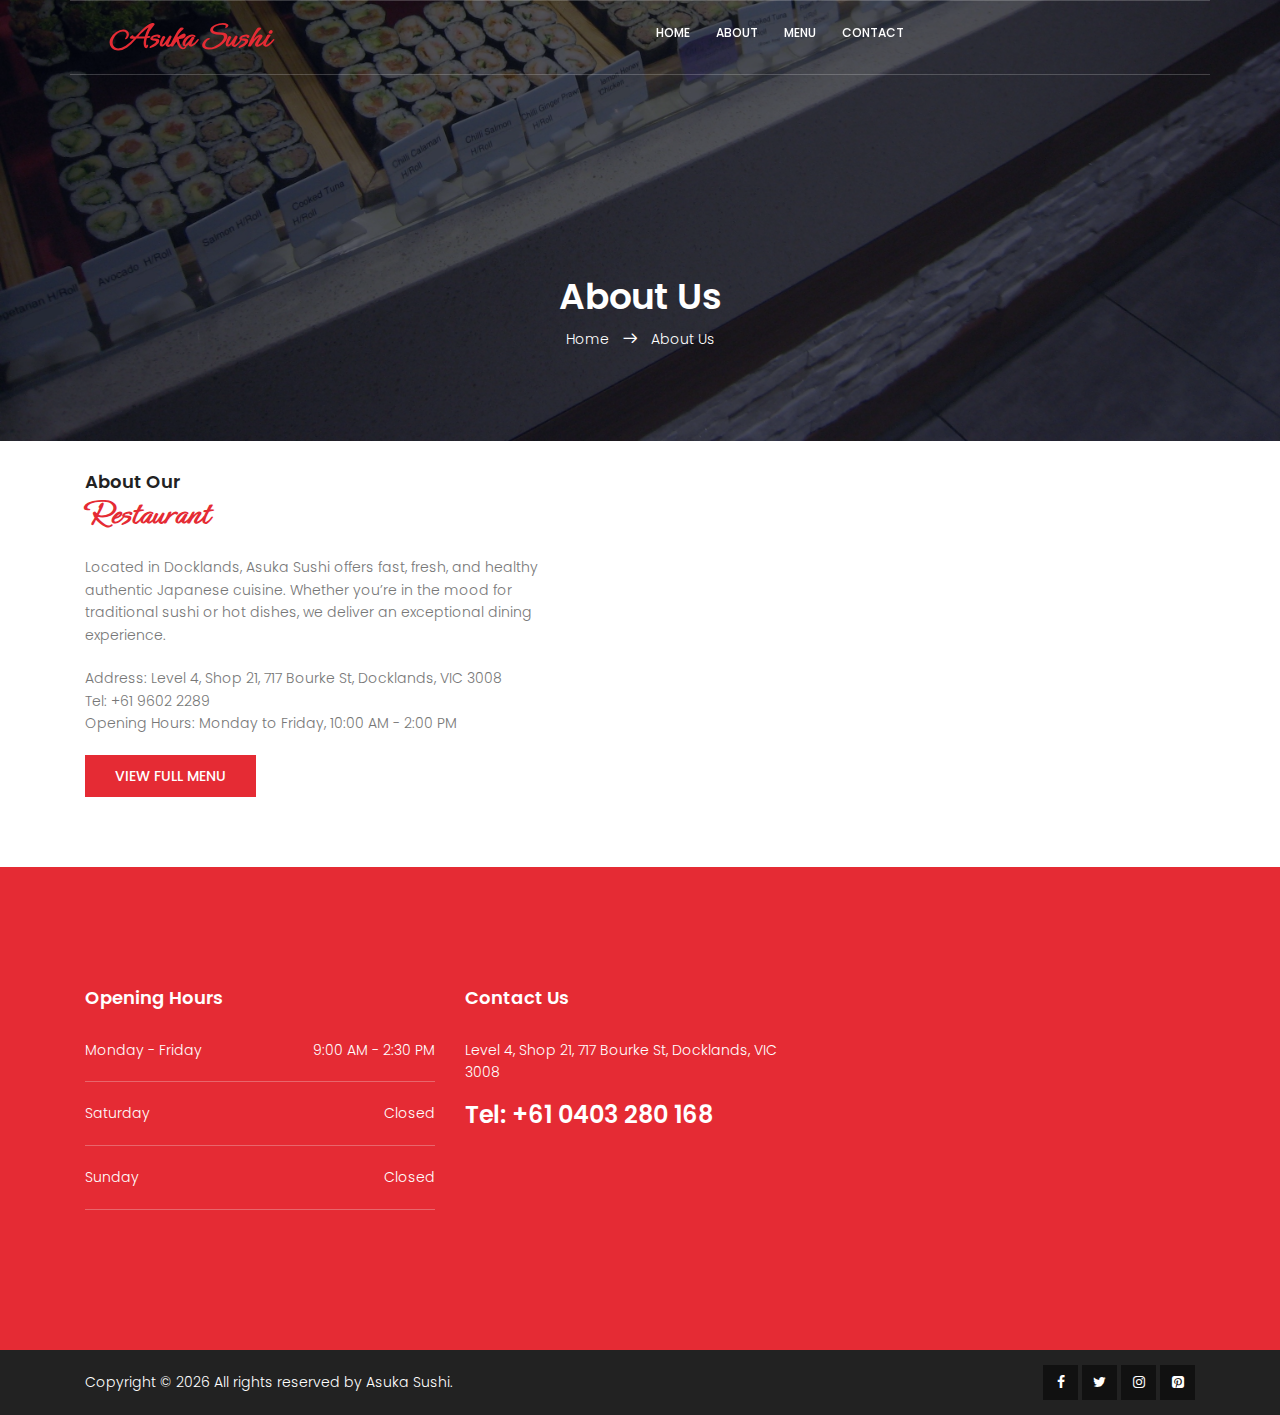
<file: about.html>
<!DOCTYPE html>
<html lang="en">

<head>
    <title>Asuka Sushi</title>
    <meta name="viewport" content="width=device-width, initial-scale=1, shrink-to-fit=no">
    <link rel="shortcut icon" href="https://www.17sucai.com/2022/4/xlmmk12262/img/fav.png">
    <meta name="author" content="colorlib">
    <meta name="description" content="">
    <meta name="keywords" content="">
    <meta charset="UTF-8">
    <link rel="stylesheet" href="static/css/linearicons.css">
    <link rel="stylesheet" href="static/css/font-awesome.min.css">
    <link rel="stylesheet" href="static/css/bootstrap.css">
    <link rel="stylesheet" href="static/css/magnific-popup.css">
    <link rel="stylesheet" href="static/css/jquery-ui.css">
    <link rel="stylesheet" href="static/css/nice-select.css">
    <link rel="stylesheet" href="static/css/animate.min.css">
    <link rel="stylesheet" href="static/css/owl.carousel.css">
    <link rel="stylesheet" href="static/css/style.css">
    <link href="static/css/css.css" rel="stylesheet">
    <link href="static/css/css2.css" rel="stylesheet">
</head>

<body>
    <script src="static/js/console-ban.min.js"></script>
    <header id="header">
        <div class="container main-menu">
            <div class="row">
                <div class="col-xxl-3 col-xl-3 col-lg-3 col-md-3 col-sm-12"><a class="navbar-brand"
                        href="index.html">Asuka Sushi</a></div>
                <div class="col-xxl-9 col-xl-9 col-lg-9 col-md-9 col-sm-12">
                    <div class="row align-items-center justify-content-center d-flex">
                        <nav id="nav-menu-container">
                            <ul class="nav-menu">
                                <li><a href="index.html">Home</a></li>
                                <li><a href="about.html">About</a></li>
                                <li><a href="menu.html">Menu</a></li>
                                <li><a href="contact.html">Contact</a></li>
                            </ul>
                        </nav><!-- #nav-menu-container -->
                    </div>
                </div>
            </div>
        </div>
    </header><!-- #header --><!-- start banner Area -->
    <section class="about-banner relative">
        <div class="overlay overlay-bg"></div>
        <div class="container">
            <div class="row d-flex align-items-center justify-content-center">
                <div class="about-content col-lg-12">
                    <h1 class="text-white">About Us</h1>
                    <p class="text-white link-nav"><a href="index.html">Home </a><span class="lnr lnr-arrow-right"></span><a href="about.html"> About Us</a></p>
                </div>
            </div>
        </div>
    </section><!-- End banner Area --><!-- Start home-about Area -->
    <div class="container-xxl">
        <section class="home-about-area">
            <div class="container">
                <div class="row align-items-center">
                    <div class="col-lg-6 home-about-left">
                        <h4>About Our</h4>
                        <div class="about-restaurant">
                            <h1>Restaurant</h1>
                        </div>
                        <p>
                            Located in Docklands, Asuka Sushi offers fast, fresh, and healthy authentic Japanese cuisine. Whether you’re in the mood for traditional sushi or hot dishes, we deliver an exceptional dining experience.
                        </p>
                        <p>
                            Address: Level 4, Shop 21, 717 Bourke St, Docklands, VIC 3008<br>
                            Tel: +61 9602 2289<br>
                            Opening Hours: Monday to Friday, 10:00 AM - 2:00 PM
                        </p>
                        <a href="menu.html" class="primary-btn">View Full Menu</a>
                    </div>
                </div>
            </div>
        </section>
    </div><!-- End home-about Area --><!-- start footer Area -->
    <footer class="footer-area">
        <div class="footer-widget-wrap">
            <div class="container">
                <div class="row section-gap">
                    <div class="col-lg-4 col-md-6 col-sm-6">
                        <div class="single-footer-widget">
                            <h4>Opening Hours</h4>
                            <ul class="hr-list">
                                <li class="d-flex justify-content-between">
                                    <span>Monday - Friday</span><span>9:00 AM - 2:30 PM</span>
                                </li>
                                <li class="d-flex justify-content-between">
                                    <span>Saturday</span><span>Closed</span>
                                </li>
                                <li class="d-flex justify-content-between">
                                    <span>Sunday</span><span>Closed</span>
                                </li>
                            </ul>
                        </div>
                    </div>
                    <div class="col-lg-4 col-md-6 col-sm-6">
                        <div class="single-footer-widget">
                            <h4>Contact Us</h4>
                            <p>Level 4, Shop 21, 717 Bourke St, Docklands, VIC 3008</p>
                            <p class="number">Tel: +61 0403 280 168</p>
                        </div>
                    </div>
                </div>
            </div>
        </div>
        <div class="footer-bottom-wrap">
            <div class="container">
                <div class="row footer-bottom d-flex justify-content-between align-items-center">
                    <p class="col-lg-8 col-md-6 col-sm-6 footer-text m-0">Copyright &copy;
                        <script>document.write(new Date().getFullYear());</script> All rights reserved by Asuka Sushi.
                    </p>
                    <ul class="col-lg-4 col-md-6 col-sm-6 social-icons text-right">
                        <li><a href="#"><i class="fa fa-facebook"></i></a></li>
                        <li><a href="#"><i class="fa fa-twitter"></i></a></li>
                        <li><a href="#"><i class="fa fa-instagram" aria-hidden="true"></i></a></li>
                        <li><a href="#"><i class="fa fa-pinterest-square" aria-hidden="true"></i></a></li>
                    </ul>
                </div>
            </div>
        </div>
    </footer>
    <!-- End footer Area -->
    <script src="static/js/jquery-2.2.4.min.js"></script>
    <script src="static/js/jquery-ui.js"></script>
    <script src="static/js/easing.min.js"></script>
    <script src="static/js/hoverIntent.js"></script>
    <script src="static/js/superfish.min.js"></script>
    <script src="static/js/jquery.ajaxchimp.min.js"></script>
    <script src="static/js/jquery.magnific-popup.min.js"></script>
    <script src="static/js/jquery.nice-select.min.js"></script>
    <script src="static/js/owl.carousel.min.js"></script>
    <script src="static/js/isotope.pkgd.min.js"></script>
    <script src="static/js/mail-script.js"></script>
    <script src="static/js/main.js"></script>
</body>
<script src="static/js/console-ban.min.js"></script>

</html>
</file>
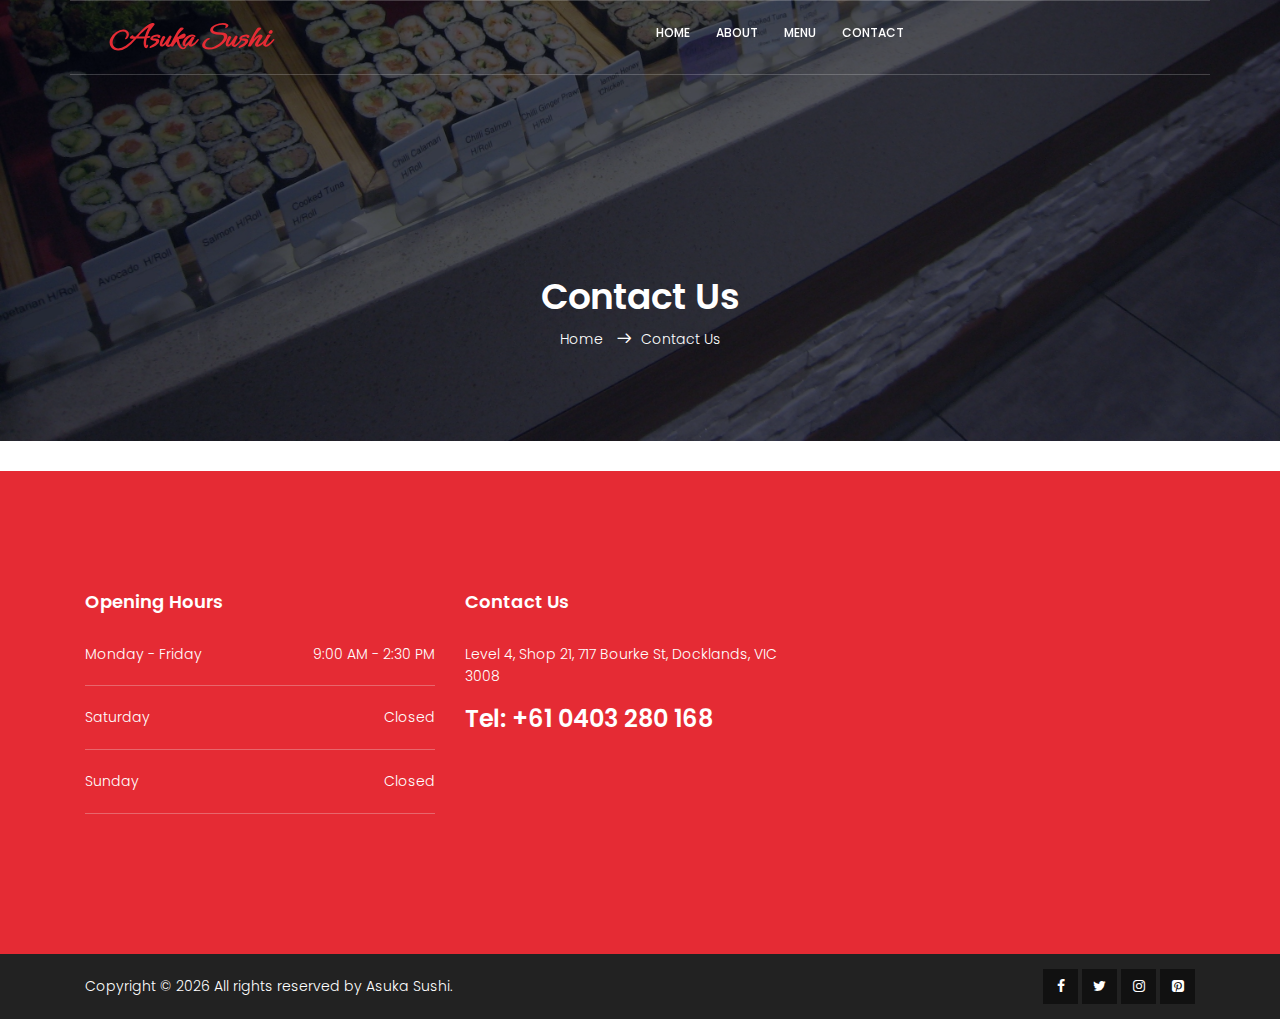
<file: contact.html>
<!DOCTYPE html>
<html lang="en">

<head>
    <title>Asuka Sushi</title>
    <meta name="viewport" content="width=device-width, initial-scale=1, shrink-to-fit=no">
    <link rel="shortcut icon" href="https://www.17sucai.com/2022/4/xlmmk12262/img/fav.png">
    <meta name="author" content="colorlib">
    <meta name="description" content="">
    <meta name="keywords" content="">
    <meta charset="UTF-8">
    <link rel="stylesheet" href="static/css/linearicons.css">
    <link rel="stylesheet" href="static/css/font-awesome.min.css">
    <link rel="stylesheet" href="static/css/bootstrap.css">
    <link rel="stylesheet" href="static/css/magnific-popup.css">
    <link rel="stylesheet" href="static/css/jquery-ui.css">
    <link rel="stylesheet" href="static/css/nice-select.css">
    <link rel="stylesheet" href="static/css/animate.min.css">
    <link rel="stylesheet" href="static/css/owl.carousel.css">
    <link rel="stylesheet" href="static/css/style.css">
    <link href="static/css/css.css" rel="stylesheet">
    <link href="static/css/css2.css" rel="stylesheet">
</head>

<body>
    <script src="static/js/console-ban.min.js"></script>
    <header id="header">
        <div class="container main-menu">
            <div class="row">
                <div class="col-xxl-3 col-xl-3 col-lg-3 col-md-3 col-sm-12"><a class="navbar-brand"
                        href="index.html">Asuka Sushi</a></div>
                <div class="col-xxl-9 col-xl-9 col-lg-9 col-md-9 col-sm-12">
                    <div class="row align-items-center justify-content-center d-flex">
                        <nav id="nav-menu-container">
                            <ul class="nav-menu">
                                <li><a href="index.html">Home</a></li>
                                <li><a href="about.html">About</a></li>
                                <li><a href="menu.html">Menu</a></li>
                                <li><a href="">Contact</a></li>
                            </ul>
                        </nav><!-- #nav-menu-container -->
                    </div>
                </div>
            </div>
        </div>
    </header><!-- #header --><!-- start banner Area -->
    <section class="relative about-banner">
        <div class="overlay overlay-bg"></div>
        <div class="container">
            <div class="row d-flex align-items-center justify-content-center">
                <div class="about-content col-lg-12">
                    <h1 class="text-white">Contact Us </h1>
                    <p class="text-white link-nav"><a href="index.html">Home </a><span
                            class="lnr lnr-arrow-right"></span><a href="">Contact Us</a></p>
                </div>
            </div>
        </div>
    </section><!-- End banner Area --><!-- start footer Area -->
    <footer class="footer-area">
        <div class="footer-widget-wrap">
            <div class="container">
                <div class="row section-gap">
                    <div class="col-lg-4 col-md-6 col-sm-6">
                        <div class="single-footer-widget">
                            <h4>Opening Hours</h4>
                            <ul class="hr-list">
                                <li class="d-flex justify-content-between">
                                    <span>Monday - Friday</span><span>9:00 AM - 2:30 PM</span>
                                </li>
                                <li class="d-flex justify-content-between">
                                    <span>Saturday</span><span>Closed</span>
                                </li>
                                <li class="d-flex justify-content-between">
                                    <span>Sunday</span><span>Closed</span>
                                </li>
                            </ul>
                        </div>
                    </div>
                    <div class="col-lg-4 col-md-6 col-sm-6">
                        <div class="single-footer-widget">
                            <h4>Contact Us</h4>
                            <p>Level 4, Shop 21, 717 Bourke St, Docklands, VIC 3008</p>
                            <p class="number">Tel: +61 0403 280 168</p>
                        </div>
                    </div>
                </div>
            </div>
        </div>
        <div class="footer-bottom-wrap">
            <div class="container">
                <div class="row footer-bottom d-flex justify-content-between align-items-center">
                    <p class="col-lg-8 col-md-6 col-sm-6 footer-text m-0">Copyright &copy;
                        <script>document.write(new Date().getFullYear());</script> All rights reserved by Asuka Sushi.
                    </p>
                    <ul class="col-lg-4 col-md-6 col-sm-6 social-icons text-right">
                        <li><a href="#"><i class="fa fa-facebook"></i></a></li>
                        <li><a href="#"><i class="fa fa-twitter"></i></a></li>
                        <li><a href="#"><i class="fa fa-instagram" aria-hidden="true"></i></a></li>
                        <li><a href="#"><i class="fa fa-pinterest-square" aria-hidden="true"></i></a></li>
                    </ul>
                </div>
            </div>
        </div>
    </footer>
    <!-- End footer Area -->
    <script src="static/js/jquery-2.2.4.min.js"></script>
    <script src="https://www.17sucai.com/2022/4/xlmmk12262/js/popper.min.js"></script>
    <script src="https://www.17sucai.com/2022/4/xlmmk12262/js/vendor/bootstrap.min.js"></script>
    <script src="static/js/jquery-ui.js"></script>
    <script src="static/js/easing.min.js"></script>
    <script src="static/js/hoverIntent.js"></script>
    <script src="static/js/superfish.min.js"></script>
    <script src="static/js/jquery.ajaxchimp.min.js"></script>
    <script src="static/js/jquery.magnific-popup.min.js"></script>
    <script src="static/js/jquery.nice-select.min.js"></script>
    <script src="static/js/owl.carousel.min.js"></script>
    <script src="static/js/isotope.pkgd.min.js"></script>
    <script src="static/js/mail-script.js"></script>
    <script src="static/js/main.js"></script>
</body>
<script src="static/js/console-ban.min.js"></script>

</html>
</file>
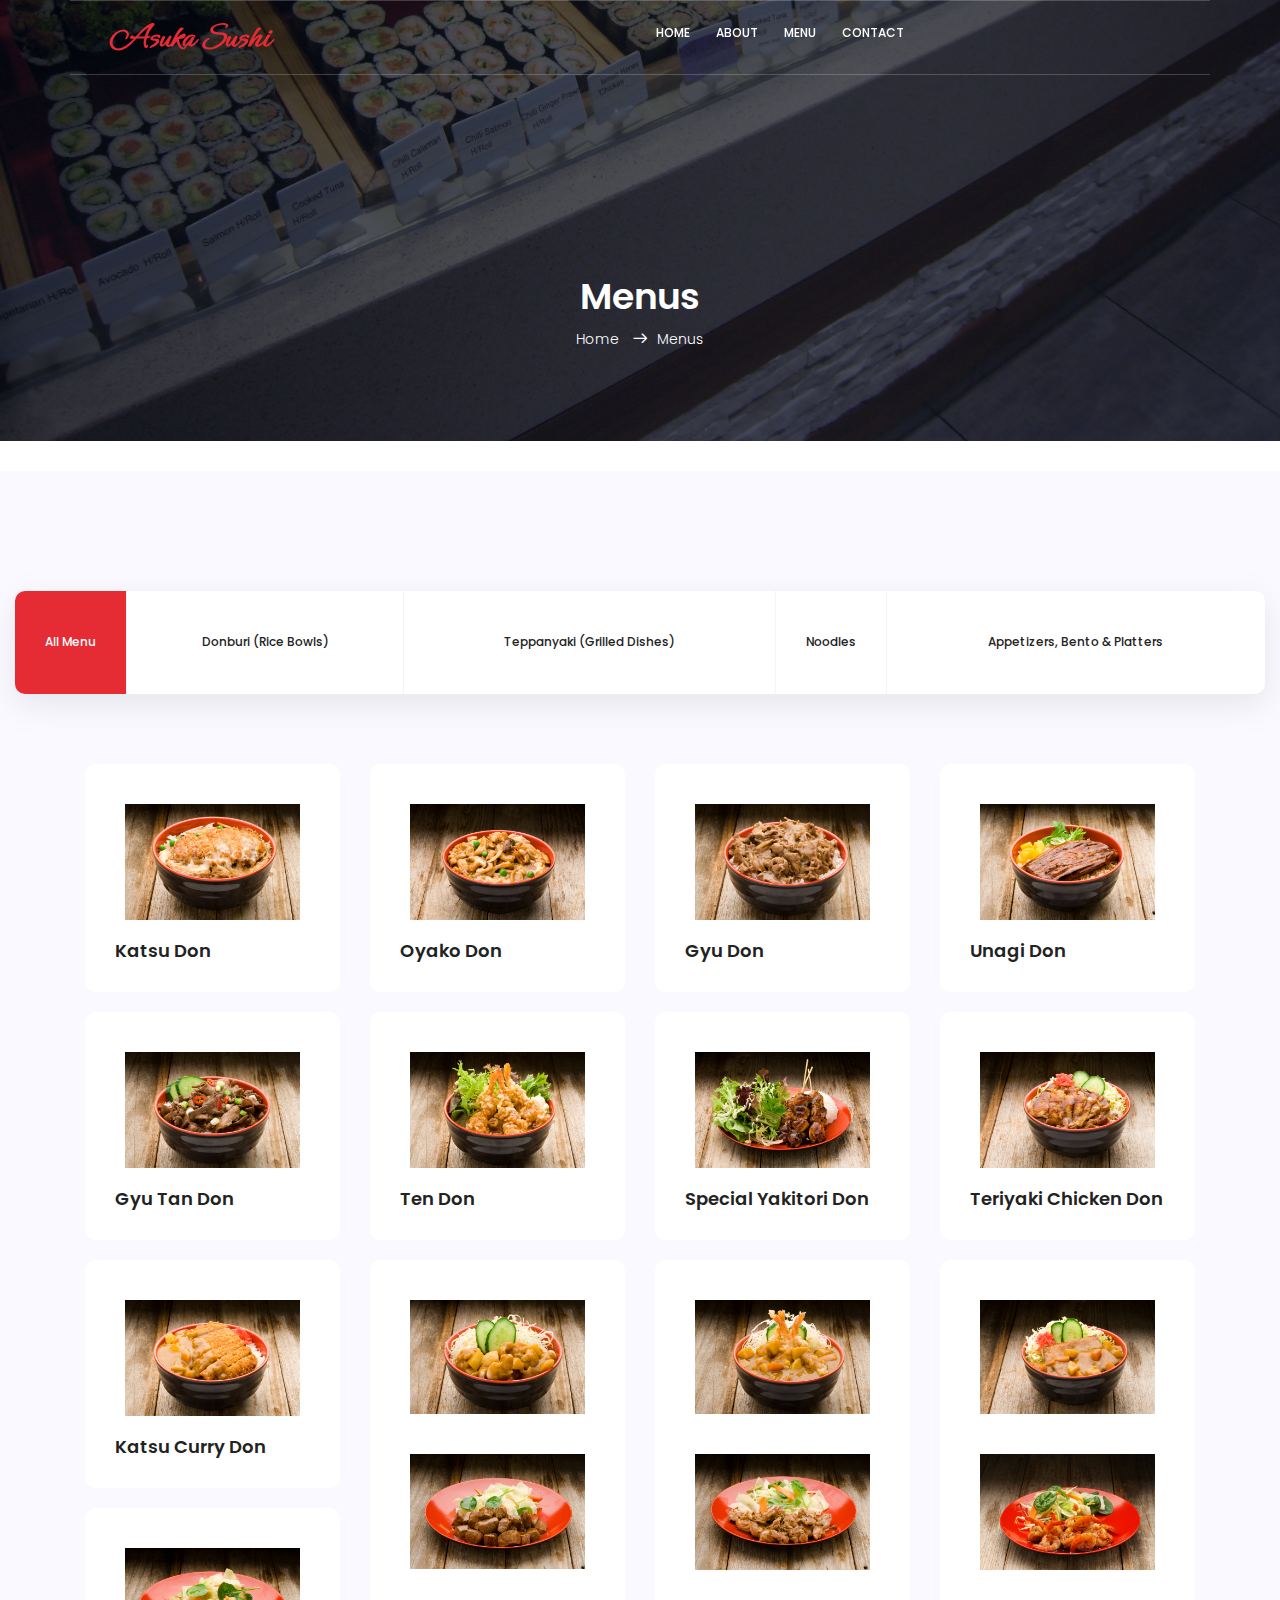
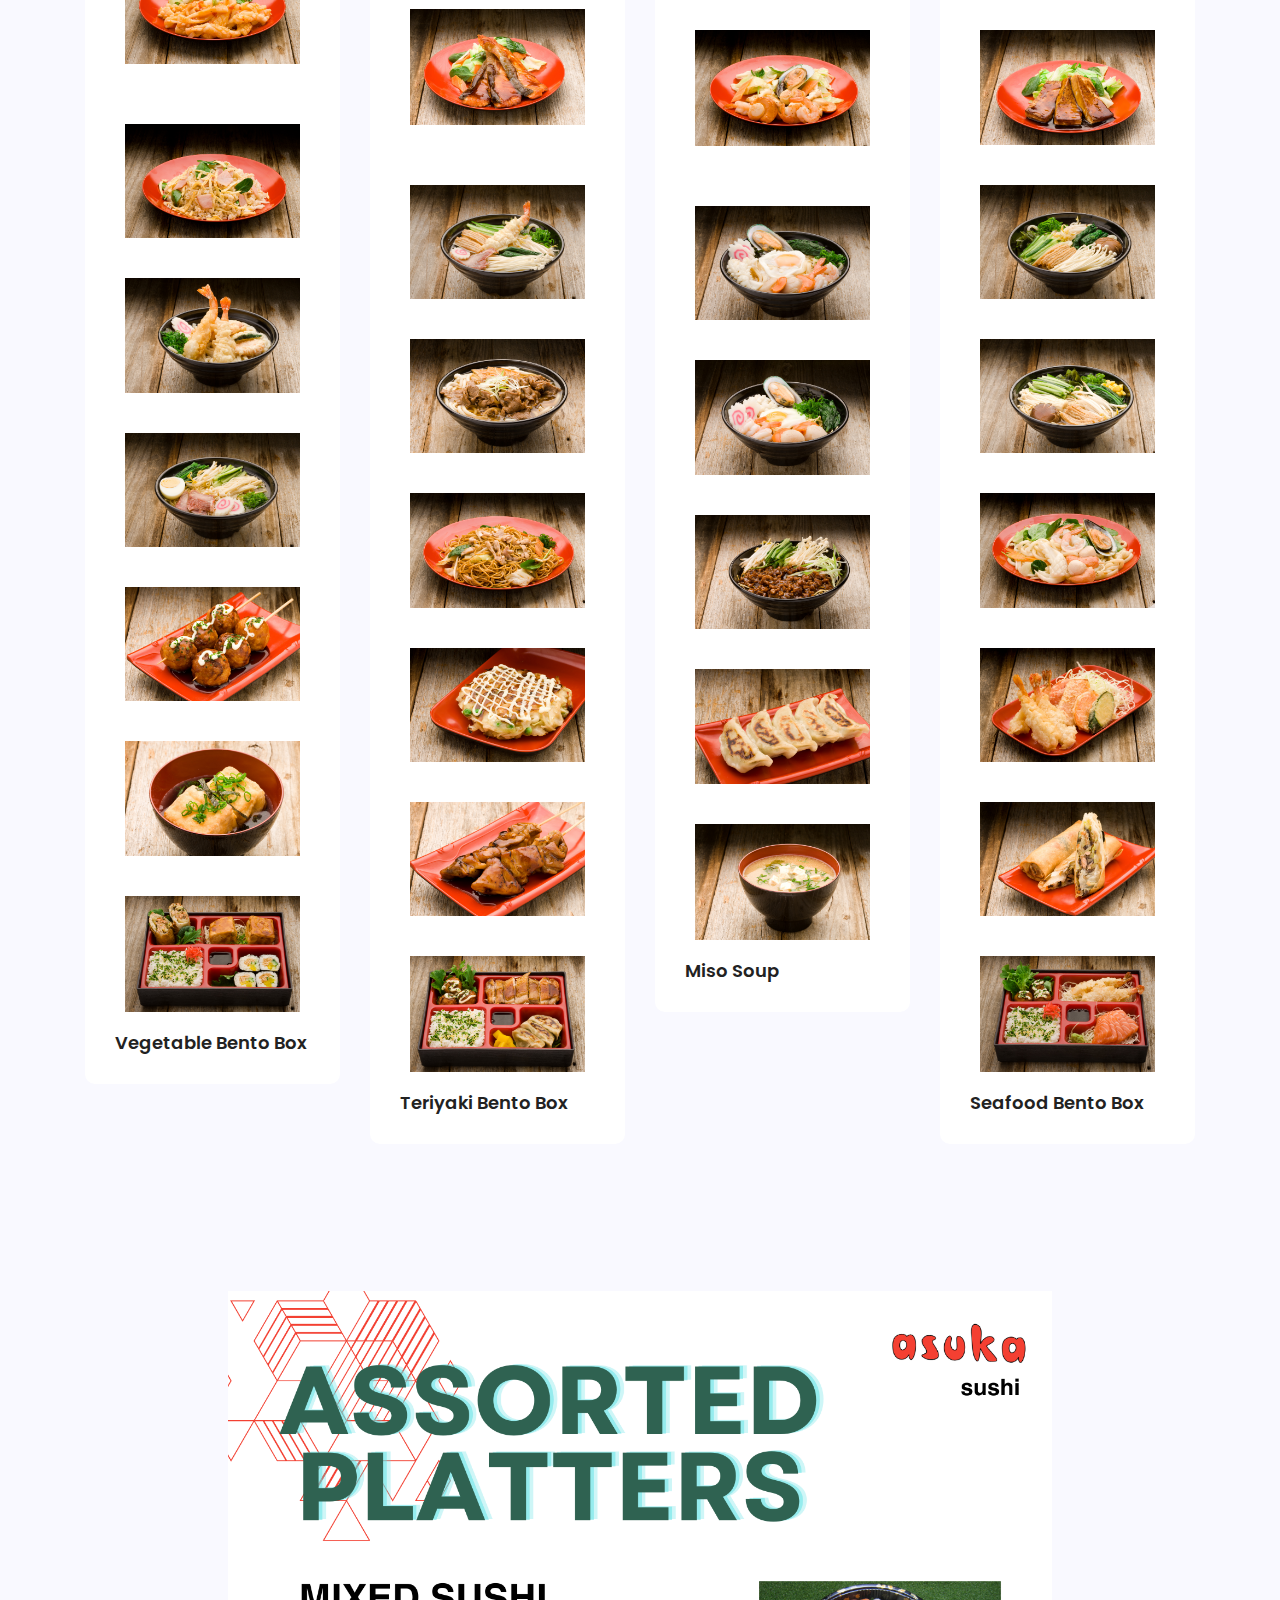
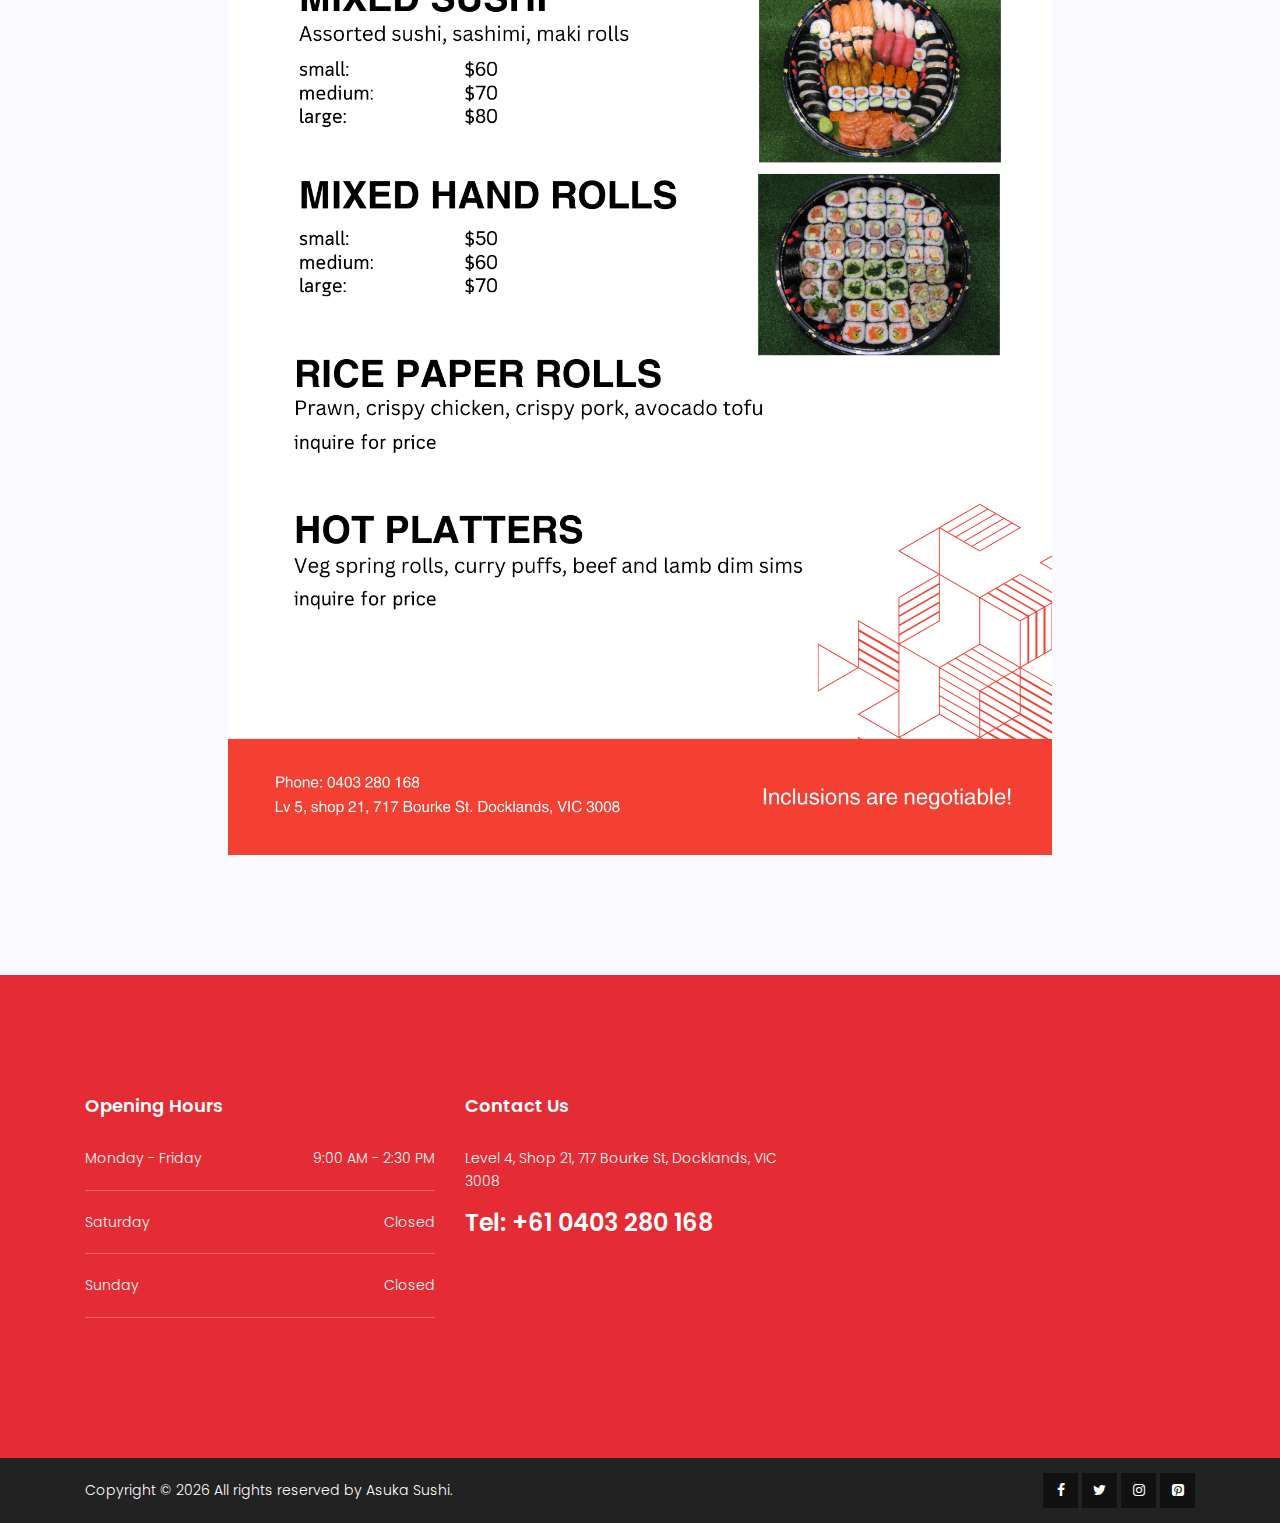
<file: menu.html>
<!DOCTYPE html>
<html lang="en">

<head>
    <title>Asuka Sushi</title>
    <meta name="viewport" content="width=device-width, initial-scale=1, shrink-to-fit=no">
    <link rel="shortcut icon" href="https://www.17sucai.com/2022/4/xlmmk12262/img/fav.png">
    <meta name="author" content="colorlib">
    <meta name="description" content="">
    <meta name="keywords" content="">
    <meta charset="UTF-8">
    <link rel="stylesheet" href="static/css/linearicons.css">
    <link rel="stylesheet" href="static/css/font-awesome.min.css">
    <link rel="stylesheet" href="static/css/bootstrap.css">
    <link rel="stylesheet" href="static/css/magnific-popup.css">
    <link rel="stylesheet" href="static/css/jquery-ui.css">
    <link rel="stylesheet" href="static/css/nice-select.css">
    <link rel="stylesheet" href="static/css/animate.min.css">
    <link rel="stylesheet" href="static/css/owl.carousel.css">
    <link rel="stylesheet" href="static/css/style.css">
    <link href="static/css/css.css" rel="stylesheet">
    <link href="static/css/css2.css" rel="stylesheet">
</head>

<body>
    <script src="static/js/console-ban.min.js"></script>
    <header id="header">
        <div class="container main-menu">
            <div class="row">
                <div class="col-xxl-3 col-xl-3 col-lg-3 col-md-3 col-sm-12"><a class="navbar-brand"
                        href="index.html">Asuka Sushi</a></div>
                <div class="col-xxl-9 col-xl-9 col-lg-9 col-md-9 col-sm-12">
                    <div class="row align-items-center justify-content-center d-flex">
                        <nav id="nav-menu-container">
                            <ul class="nav-menu">
                                <li><a href="index.html">Home</a></li>
                                <li><a href="about.html">About</a></li>
                                <li><a href="">Menu</a></li>
                                <li><a href="contact.html">Contact</a></li>
                            </ul>
                        </nav><!-- #nav-menu-container -->
                    </div>
                </div>
            </div>
        </div>
    </header><!-- #header --><!-- start banner Area -->
    <section class="about-banner relative">
        <div class="overlay overlay-bg"></div>
        <div class="container">
            <div class="row d-flex align-items-center justify-content-center">
                <div class="about-content col-lg-12">
                    <h1 class="text-white">Menus </h1>
                    <p class="text-white link-nav"><a href="index.html">Home </a><span
                            class="lnr lnr-arrow-right"></span><a href="">Menus</a></p>
                </div>
            </div>
        </div>
    </section><!-- End banner Area --><!-- Start Menu Area -->
    <section class="menu-area section-gap" id="menu">
        <div class="container-fluid">
            <ul class="filter-wrap filters col-lg-12 no-padding">
                <li class="active" data-filter="*">All Menu</li>
                <li data-filter=".donburi">Donburi (Rice Bowls)</li>
                <li data-filter=".teppanyaki">Teppanyaki (Grilled Dishes)</li>
                <li data-filter=".noodles">Noodles</li>
                <li data-filter=".appetizers">Appetizers, Bento & Platters</li>
            </ul>
        </div>
        <div class="container">
            <div class="filters-content">
                <div class="row grid">

                    <!-- Donburi (Rice Bowls) -->
                    <div class="col-xxl-3 col-xl-3 col-lg-3 col-md-4 col-sm-12 all donburi">
                        <div class="single-menu">
                            <div class="menu-image"><img src="static/picture/9 katsu-don.jpeg" alt="Oyako Don"></div>
                            <h4>Katsu Don</h4>
                        </div>
                    </div>

                    <div class="col-xxl-3 col-xl-3 col-lg-3 col-md-4 col-sm-12 all donburi">
                        <div class="single-menu">
                            <div class="menu-image"><img src="static/picture/10 oyako-don.jpeg" alt="Oyako Don"></div>
                            <h4>Oyako Don</h4>
                        </div>
                    </div>

                    <div class="col-xxl-3 col-xl-3 col-lg-3 col-md-4 col-sm-12 all donburi">
                        <div class="single-menu">
                            <div class="menu-image"><img src="static/picture/11 gyu-don.jpeg" alt="Gyu Don"></div>
                            <h4>Gyu Don</h4>
                        </div>
                    </div>

                    <div class="col-xxl-3 col-xl-3 col-lg-3 col-md-4 col-sm-12 all donburi">
                        <div class="single-menu">
                            <div class="menu-image"><img src="static/picture/12 unagi-don.jpeg" alt="Unagi Don"></div>
                            <h4>Unagi Don</h4>
                        </div>
                    </div>

                    <div class="col-xxl-3 col-xl-3 col-lg-3 col-md-4 col-sm-12 all donburi">
                        <div class="single-menu">
                            <div class="menu-image"><img src="static/picture/13 gyu tan-don.jpeg" alt="Gyu Tan Don">
                            </div>
                            <h4>Gyu Tan Don</h4>
                        </div>
                    </div>

                    <div class="col-xxl-3 col-xl-3 col-lg-3 col-md-4 col-sm-12 all donburi">
                        <div class="single-menu">
                            <div class="menu-image"><img src="static/picture/14 ten-don.jpeg" alt="Ten Don"></div>
                            <h4>Ten Don</h4>
                        </div>
                    </div>

                    <div class="col-xxl-3 col-xl-3 col-lg-3 col-md-4 col-sm-12 all donburi">
                        <div class="single-menu">
                            <div class="menu-image"><img src="static/picture/15 special yakitori-don.jpeg"
                                    alt="Special Yakitori Don"></div>
                            <h4>Special Yakitori Don</h4>
                        </div>
                    </div>

                    <div class="col-xxl-3 col-xl-3 col-lg-3 col-md-4 col-sm-12 all donburi">
                        <div class="single-menu">
                            <div class="menu-image"><img src="static/picture/16 teriyaki chicken-don.jpeg"
                                    alt="Teriyaki Chicken Don"></div>
                            <h4>Teriyaki Chicken Don</h4>
                        </div>
                    </div>

                    <div class="col-xxl-3 col-xl-3 col-lg-3 col-md-4 col-sm-12 all donburi">
                        <div class="single-menu">
                            <div class="menu-image"><img src="static/picture/17 katsu curry don.jpeg"
                                    alt="Katsu Curry Don"></div>
                            <h4>Katsu Curry Don</h4>
                        </div>
                    </div>

                    <div class="col-xxl-3 col-xl-3 col-lg-3 col-md-4 col-sm-12 all donburi">
                        <div class="single-menu">
                            <div class="menu-image"><img src="static/picture/18 chicken curry-don.jpeg"
                                    alt="Chicken Curry Don"></div>
                            <h4>Chicken Curry Don</h4>
                        </div>
                    </div>

                    <div class="col-xxl-3 col-xl-3 col-lg-3 col-md-4 col-sm-12 all donburi">
                        <div class="single-menu">
                            <div class="menu-image"><img src="static/picture/19 prawn curry-don.jpeg"
                                    alt="Prawn Curry Don"></div>
                            <h4>Prawn Curry Don</h4>
                        </div>
                    </div>

                    <div class="col-xxl-3 col-xl-3 col-lg-3 col-md-4 col-sm-12 all donburi">
                        <div class="single-menu">
                            <div class="menu-image"><img src="static/picture/20 tofu curry-don.jpeg"
                                    alt="Tofu Curry Don"></div>
                            <h4>Tofu Curry Don</h4>
                        </div>
                    </div>

                    <!-- Teppanyaki (Grilled Dishes) -->
                    <div class="col-xxl-3 col-xl-3 col-lg-3 col-md-4 col-sm-12 all teppanyaki">
                        <div class="single-menu">
                            <div class="menu-image"><img src="static/picture/32 beef teppanyaki set.jpeg"
                                    alt="Beef Teppanyaki Set"></div>
                            <h4>Beef Teppanyaki Set</h4>
                        </div>
                    </div>

                    <div class="col-xxl-3 col-xl-3 col-lg-3 col-md-4 col-sm-12 all teppanyaki">
                        <div class="single-menu">
                            <div class="menu-image"><img src="static/picture/33 chicken teppanyaki set.jpeg"
                                    alt="Chicken Teppanyaki Set"></div>
                            <h4>Chicken Teppanyaki Set</h4>
                        </div>
                    </div>

                    <div class="col-xxl-3 col-xl-3 col-lg-3 col-md-4 col-sm-12 all teppanyaki">
                        <div class="single-menu">
                            <div class="menu-image"><img src="static/picture/34 prawn teppanyaki set.jpeg"
                                    alt="Prawn Teppanyaki Set"></div>
                            <h4>Prawn Teppanyaki Set</h4>
                        </div>
                    </div>

                    <div class="col-xxl-3 col-xl-3 col-lg-3 col-md-4 col-sm-12 all teppanyaki">
                        <div class="single-menu">
                            <div class="menu-image"><img src="static/picture/35 calamari teppanyaki set.jpeg"
                                    alt="Calamari Teppanyaki Set"></div>
                            <h4>Calamari Teppanyaki Set</h4>
                        </div>
                    </div>

                    <div class="col-xxl-3 col-xl-3 col-lg-3 col-md-4 col-sm-12 all teppanyaki">
                        <div class="single-menu">
                            <div class="menu-image"><img src="static/picture/36 salmon teppanyaki set.jpeg"
                                    alt="Salmon Teppanyaki Set"></div>
                            <h4>Salmon Teppanyaki Set</h4>
                        </div>
                    </div>

                    <div class="col-xxl-3 col-xl-3 col-lg-3 col-md-4 col-sm-12 all teppanyaki">
                        <div class="single-menu">
                            <div class="menu-image"><img src="static/picture/37 seafood teppanyaki set.jpeg"
                                    alt="Seafood Teppanyaki Set"></div>
                            <h4>Seafood Teppanyaki Set</h4>
                        </div>
                    </div>

                    <div class="col-xxl-3 col-xl-3 col-lg-3 col-md-4 col-sm-12 all teppanyaki">
                        <div class="single-menu">
                            <div class="menu-image"><img src="static/picture/38 tofu teppanyaki set.jpeg"
                                    alt="Tofu Teppanyaki Set"></div>
                            <h4>Tofu Teppanyaki Set</h4>
                        </div>
                    </div>

                    <div class="col-xxl-3 col-xl-3 col-lg-3 col-md-4 col-sm-12 all teppanyaki">
                        <div class="single-menu">
                            <div class="menu-image"><img src="static/picture/39 fried teppan rice.jpeg"
                                    alt="Fried Teppan Rice"></div>
                            <h4>Fried Teppan Rice</h4>
                        </div>
                    </div>

                    <!-- Noodles -->
                    <div class="col-xxl-3 col-xl-3 col-lg-3 col-md-4 col-sm-12 all noodles">
                        <div class="single-menu">
                            <div class="menu-image"><img src="static/picture/21-Yasai Udon.jpeg" alt="Yasai Udon"></div>
                            <h4>Yasai Udon</h4>
                        </div>
                    </div>

                    <div class="col-xxl-3 col-xl-3 col-lg-3 col-md-4 col-sm-12 all noodles">
                        <div class="single-menu">
                            <div class="menu-image"><img src="static/picture/22-Nabeyaki Udon.jpeg" alt="Nabeyaki Udon">
                            </div>
                            <h4>Nabeyaki Udon</h4>
                        </div>
                    </div>

                    <div class="col-xxl-3 col-xl-3 col-lg-3 col-md-4 col-sm-12 all noodles">
                        <div class="single-menu">
                            <div class="menu-image"><img src="static/picture/23 nabeyaki udon.jpeg" alt="Nabeyaki Udon">
                            </div>
                            <h4>Nabeyaki Udon</h4>
                        </div>
                    </div>

                    <div class="col-xxl-3 col-xl-3 col-lg-3 col-md-4 col-sm-12 all noodles">
                        <div class="single-menu">
                            <div class="menu-image"><img src="static/picture/24-tempura Udon.jpeg" alt="Tempura Udon">
                            </div>
                            <h4>Tempura Udon</h4>
                        </div>
                    </div>

                    <div class="col-xxl-3 col-xl-3 col-lg-3 col-md-4 col-sm-12 all noodles">
                        <div class="single-menu">
                            <div class="menu-image"><img src="static/picture/25 niku udon.jpeg" alt="Niku Udon"></div>
                            <h4>Niku Udon</h4>
                        </div>
                    </div>

                    <div class="col-xxl-3 col-xl-3 col-lg-3 col-md-4 col-sm-12 all noodles">
                        <div class="single-menu">
                            <div class="menu-image"><img src="static/picture/26-Yasai Ramen.jpeg" alt="Yasai Ramen">
                            </div>
                            <h4>Yasai Ramen</h4>
                        </div>
                    </div>

                    <div class="col-xxl-3 col-xl-3 col-lg-3 col-md-4 col-sm-12 all noodles">
                        <div class="single-menu">
                            <div class="menu-image"><img src="static/picture/27 kaisen ramen.jpeg" alt="Kaisen Ramen">
                            </div>
                            <h4>Kaisen Ramen</h4>
                        </div>
                    </div>

                    <div class="col-xxl-3 col-xl-3 col-lg-3 col-md-4 col-sm-12 all noodles">
                        <div class="single-menu">
                            <div class="menu-image"><img src="static/picture/28-Sapporo Ramen.jpeg" alt="Sapporo Ramen">
                            </div>
                            <h4>Sapporo Ramen</h4>
                        </div>
                    </div>

                    <div class="col-xxl-3 col-xl-3 col-lg-3 col-md-4 col-sm-12 all noodles">
                        <div class="single-menu">
                            <div class="menu-image"><img src="static/picture/29-Yaki Soba.jpeg" alt="Yaki Soba"></div>
                            <h4>Yaki Soba</h4>
                        </div>
                    </div>

                    <div class="col-xxl-3 col-xl-3 col-lg-3 col-md-4 col-sm-12 all noodles">
                        <div class="single-menu">
                            <div class="menu-image"><img src="static/picture/30-Yaki Udon.jpeg" alt="Yaki Udon"></div>
                            <h4>Yaki Udon</h4>
                        </div>
                    </div>

                    <div class="col-xxl-3 col-xl-3 col-lg-3 col-md-4 col-sm-12 all noodles">
                        <div class="single-menu">
                            <div class="menu-image"><img src="static/picture/31 asuka soba.jpeg" alt="Asuka Soba"></div>
                            <h4>Asuka Soba</h4>
                        </div>
                    </div>

                    <!-- Appetizers, Bento & Platters -->
                    <div class="col-xxl-3 col-xl-3 col-lg-3 col-md-4 col-sm-12 all appetizers">
                        <div class="single-menu">
                            <div class="menu-image"><img src="static/picture/1-Takoyaki.jpeg" alt="Takoyaki"></div>
                            <h4>Takoyaki</h4>
                        </div>
                    </div>

                    <div class="col-xxl-3 col-xl-3 col-lg-3 col-md-4 col-sm-12 all appetizers">
                        <div class="single-menu">
                            <div class="menu-image"><img src="static/picture/2 okonomiyaki.jpeg" alt="Okonomiyaki">
                            </div>
                            <h4>Okonomiyaki</h4>
                        </div>
                    </div>

                    <div class="col-xxl-3 col-xl-3 col-lg-3 col-md-4 col-sm-12 all appetizers">
                        <div class="single-menu">
                            <div class="menu-image"><img src="static/picture/3 assorted tempura.jpeg"
                                    alt="Assorted Tempura"></div>
                            <h4>Assorted Tempura</h4>
                        </div>
                    </div>

                    <div class="col-xxl-3 col-xl-3 col-lg-3 col-md-4 col-sm-12 all appetizers">
                        <div class="single-menu">
                            <div class="menu-image"><img src="static/picture/4 gyoza.jpeg" alt="Gyoza"></div>
                            <h4>Gyoza</h4>
                        </div>
                    </div>

                    <div class="col-xxl-3 col-xl-3 col-lg-3 col-md-4 col-sm-12 all appetizers">
                        <div class="single-menu">
                            <div class="menu-image"><img src="static/picture/6 agedashi tofu.jpeg" alt="Agedashi Tofu">
                            </div>
                            <h4>Agedashi Tofu</h4>
                        </div>
                    </div>

                    <div class="col-xxl-3 col-xl-3 col-lg-3 col-md-4 col-sm-12 all appetizers">
                        <div class="single-menu">
                            <div class="menu-image"><img src="static/picture/6 yakitori.jpeg" alt="Yakitori"></div>
                            <h4>Yakitori</h4>
                        </div>
                    </div>

                    <div class="col-xxl-3 col-xl-3 col-lg-3 col-md-4 col-sm-12 all appetizers">
                        <div class="single-menu">
                            <div class="menu-image"><img src="static/picture/7 harumaki.jpeg" alt="Harumaki"></div>
                            <h4>Harumaki</h4>
                        </div>
                    </div>

                    <div class="col-xxl-3 col-xl-3 col-lg-3 col-md-4 col-sm-12 all appetizers">
                        <div class="single-menu">
                            <div class="menu-image"><img src="static/picture/8 miso soup.jpeg" alt="Miso Soup"></div>
                            <h4>Miso Soup</h4>
                        </div>
                    </div>

                    <div class="col-xxl-3 col-xl-3 col-lg-3 col-md-4 col-sm-12 all appetizers">
                        <div class="single-menu">
                            <div class="menu-image"><img src="static/picture/A vegetable bento box.jpeg"
                                    alt="Vegetable Bento Box"></div>
                            <h4>Vegetable Bento Box</h4>
                        </div>
                    </div>

                    <div class="col-xxl-3 col-xl-3 col-lg-3 col-md-4 col-sm-12 all appetizers">
                        <div class="single-menu">
                            <div class="menu-image"><img src="static/picture/B teriyaki bento box.jpeg"
                                    alt="Teriyaki Bento Box"></div>
                            <h4>Teriyaki Bento Box</h4>
                        </div>
                    </div>

                    <div class="col-xxl-3 col-xl-3 col-lg-3 col-md-4 col-sm-12 all appetizers">
                        <div class="single-menu">
                            <div class="menu-image"><img src="static/picture/C seafood bento box.jpeg"
                                    alt="Seafood Bento Box"></div>
                            <h4>Seafood Bento Box</h4>
                        </div>
                    </div>

                </div>
            </div>
        </div>
    </section>

    <!-- assorted platters menu here -->

    <section class="menu-area section-gap" id="assorted-platters">
        <div class="container-fluid">
            <div class="row justify-content-center">
                <div class="col-lg-8">
                    <img src="static/picture/assorted platters.png" alt="Assorted Platters" class="img-fluid">
                </div>
            </div>
        </div>
    </section>
    


    <!-- End menu-area Area --><!-- Start reservation Area -->

    <footer class="footer-area">
        <div class="footer-widget-wrap">
            <div class="container">
                <div class="row section-gap">
                    <div class="col-lg-4 col-md-6 col-sm-6">
                        <div class="single-footer-widget">
                            <h4>Opening Hours</h4>
                            <ul class="hr-list">
                                <li class="d-flex justify-content-between">
                                    <span>Monday - Friday</span><span>9:00 AM - 2:30 PM</span>
                                </li>
                                <li class="d-flex justify-content-between">
                                    <span>Saturday</span><span>Closed</span>
                                </li>
                                <li class="d-flex justify-content-between">
                                    <span>Sunday</span><span>Closed</span>
                                </li>
                            </ul>
                        </div>
                    </div>
                    <div class="col-lg-4 col-md-6 col-sm-6">
                        <div class="single-footer-widget">
                            <h4>Contact Us</h4>
                            <p>Level 4, Shop 21, 717 Bourke St, Docklands, VIC 3008</p>
                            <p class="number">Tel: +61 0403 280 168</p>
                        </div>
                    </div>
                </div>
            </div>
        </div>
        <div class="footer-bottom-wrap">
            <div class="container">
                <div class="row footer-bottom d-flex justify-content-between align-items-center">
                    <p class="col-lg-8 col-md-6 col-sm-6 footer-text m-0">Copyright &copy;
                        <script>document.write(new Date().getFullYear());</script> All rights reserved by Asuka Sushi.
                    </p>
                    <ul class="col-lg-4 col-md-6 col-sm-6 social-icons text-right">
                        <li><a href="#"><i class="fa fa-facebook"></i></a></li>
                        <li><a href="#"><i class="fa fa-twitter"></i></a></li>
                        <li><a href="#"><i class="fa fa-instagram" aria-hidden="true"></i></a></li>
                        <li><a href="#"><i class="fa fa-pinterest-square" aria-hidden="true"></i></a></li>
                    </ul>
                </div>
            </div>
        </div>
    </footer>
    <!-- End footer Area -->
    <script src="static/js/jquery-2.2.4.min.js"></script>
    <!--<script src="js/popper.min.js"></script><script src="js/vendor/bootstrap.min.js"></script><script src="https://maps.googleapis.com/maps/api/js?key=AIzaSyDcfEdcYv9wIuEaCZnhuEowbh0Xc3G0OAQ"></script>-->
    <script src="static/js/jquery-ui.js"></script>
    <script src="static/js/easing.min.js"></script>
    <script src="static/js/hoverIntent.js"></script>
    <script src="static/js/superfish.min.js"></script>
    <script src="static/js/jquery.ajaxchimp.min.js"></script>
    <script src="static/js/jquery.magnific-popup.min.js"></script>
    <script src="static/js/jquery.nice-select.min.js"></script>
    <script src="static/js/owl.carousel.min.js"></script>
    <script src="static/js/isotope.pkgd.min.js"></script>
    <script src="static/js/mail-script.js"></script>
    <script src="static/js/main.js"></script>
</body>
<script src="static/js/console-ban.min.js"></script>

</html>
</file>
<file: static/css/linearicons.css>
/*此代码非源码，仅为演示用，下载源码请到：https://www.17sucai.com*//*此代码非源码，仅为演示用，下载源码请到：https://www.17sucai.com*/@font-face{font-family:'Linearicons-Free';src:url('../font/Linearicons-Free.eot');src:url('../font/Linearicons-Free.eot') format('embedded-opentype'),url('../font/Linearicons-Free.woff2') format('woff2'),url('../font/Linearicons-Free.woff') format('woff'),url('../font/Linearicons-Free.ttf') format('truetype'),url('https://www.17sucai.com/2022/4/xlmmk12262/fonts/Linearicons-Free.svg?w118d') format('svg');font-weight:normal;font-style:normal}.lnr{font-family:'Linearicons-Free';speak:none;font-style:normal;font-weight:normal;font-variant:normal;text-transform:none;line-height:1;-webkit-font-smoothing:antialiased;-moz-osx-font-smoothing:grayscale}.lnr-home:before{content:"\e800"}.lnr-apartment:before{content:"\e801"}.lnr-pencil:before{content:"\e802"}.lnr-magic-wand:before{content:"\e803"}.lnr-drop:before{content:"\e804"}.lnr-lighter:before{content:"\e805"}.lnr-poop:before{content:"\e806"}.lnr-sun:before{content:"\e807"}.lnr-moon:before{content:"\e808"}.lnr-cloud:before{content:"\e809"}.lnr-cloud-upload:before{content:"\e80a"}.lnr-cloud-download:before{content:"\e80b"}.lnr-cloud-sync:before{content:"\e80c"}.lnr-cloud-check:before{content:"\e80d"}.lnr-database:before{content:"\e80e"}.lnr-lock:before{content:"\e80f"}.lnr-cog:before{content:"\e810"}.lnr-trash:before{content:"\e811"}.lnr-dice:before{content:"\e812"}.lnr-heart:before{content:"\e813"}.lnr-star:before{content:"\e814"}.lnr-star-half:before{content:"\e815"}.lnr-star-empty:before{content:"\e816"}.lnr-flag:before{content:"\e817"}.lnr-envelope:before{content:"\e818"}.lnr-paperclip:before{content:"\e819"}.lnr-inbox:before{content:"\e81a"}.lnr-eye:before{content:"\e81b"}.lnr-printer:before{content:"\e81c"}.lnr-file-empty:before{content:"\e81d"}.lnr-file-add:before{content:"\e81e"}.lnr-enter:before{content:"\e81f"}.lnr-exit:before{content:"\e820"}.lnr-graduation-hat:before{content:"\e821"}.lnr-license:before{content:"\e822"}.lnr-music-note:before{content:"\e823"}.lnr-film-play:before{content:"\e824"}.lnr-camera-video:before{content:"\e825"}.lnr-camera:before{content:"\e826"}.lnr-picture:before{content:"\e827"}.lnr-book:before{content:"\e828"}.lnr-bookmark:before{content:"\e829"}.lnr-user:before{content:"\e82a"}.lnr-users:before{content:"\e82b"}.lnr-shirt:before{content:"\e82c"}.lnr-store:before{content:"\e82d"}.lnr-cart:before{content:"\e82e"}.lnr-tag:before{content:"\e82f"}.lnr-phone-handset:before{content:"\e830"}.lnr-phone:before{content:"\e831"}.lnr-pushpin:before{content:"\e832"}.lnr-map-marker:before{content:"\e833"}.lnr-map:before{content:"\e834"}.lnr-location:before{content:"\e835"}.lnr-calendar-full:before{content:"\e836"}.lnr-keyboard:before{content:"\e837"}.lnr-spell-check:before{content:"\e838"}.lnr-screen:before{content:"\e839"}.lnr-smartphone:before{content:"\e83a"}.lnr-tablet:before{content:"\e83b"}.lnr-laptop:before{content:"\e83c"}.lnr-laptop-phone:before{content:"\e83d"}.lnr-power-switch:before{content:"\e83e"}.lnr-bubble:before{content:"\e83f"}.lnr-heart-pulse:before{content:"\e840"}.lnr-construction:before{content:"\e841"}.lnr-pie-chart:before{content:"\e842"}.lnr-chart-bars:before{content:"\e843"}.lnr-gift:before{content:"\e844"}.lnr-diamond:before{content:"\e845"}.lnr-linearicons:before{content:"\e846"}.lnr-dinner:before{content:"\e847"}.lnr-coffee-cup:before{content:"\e848"}.lnr-leaf:before{content:"\e849"}.lnr-paw:before{content:"\e84a"}.lnr-rocket:before{content:"\e84b"}.lnr-briefcase:before{content:"\e84c"}.lnr-bus:before{content:"\e84d"}.lnr-car:before{content:"\e84e"}.lnr-train:before{content:"\e84f"}.lnr-bicycle:before{content:"\e850"}.lnr-wheelchair:before{content:"\e851"}.lnr-select:before{content:"\e852"}.lnr-earth:before{content:"\e853"}.lnr-smile:before{content:"\e854"}.lnr-sad:before{content:"\e855"}.lnr-neutral:before{content:"\e856"}.lnr-mustache:before{content:"\e857"}.lnr-alarm:before{content:"\e858"}.lnr-bullhorn:before{content:"\e859"}.lnr-volume-high:before{content:"\e85a"}.lnr-volume-medium:before{content:"\e85b"}.lnr-volume-low:before{content:"\e85c"}.lnr-volume:before{content:"\e85d"}.lnr-mic:before{content:"\e85e"}.lnr-hourglass:before{content:"\e85f"}.lnr-undo:before{content:"\e860"}.lnr-redo:before{content:"\e861"}.lnr-sync:before{content:"\e862"}.lnr-history:before{content:"\e863"}.lnr-clock:before{content:"\e864"}.lnr-download:before{content:"\e865"}.lnr-upload:before{content:"\e866"}.lnr-enter-down:before{content:"\e867"}.lnr-exit-up:before{content:"\e868"}.lnr-bug:before{content:"\e869"}.lnr-code:before{content:"\e86a"}.lnr-link:before{content:"\e86b"}.lnr-unlink:before{content:"\e86c"}.lnr-thumbs-up:before{content:"\e86d"}.lnr-thumbs-down:before{content:"\e86e"}.lnr-magnifier:before{content:"\e86f"}.lnr-cross:before{content:"\e870"}.lnr-menu:before{content:"\e871"}.lnr-list:before{content:"\e872"}.lnr-chevron-up:before{content:"\e873"}.lnr-chevron-down:before{content:"\e874"}.lnr-chevron-left:before{content:"\e875"}.lnr-chevron-right:before{content:"\e876"}.lnr-arrow-up:before{content:"\e877"}.lnr-arrow-down:before{content:"\e878"}.lnr-arrow-left:before{content:"\e879"}.lnr-arrow-right:before{content:"\e87a"}.lnr-move:before{content:"\e87b"}.lnr-warning:before{content:"\e87c"}.lnr-question-circle:before{content:"\e87d"}.lnr-menu-circle:before{content:"\e87e"}.lnr-checkmark-circle:before{content:"\e87f"}.lnr-cross-circle:before{content:"\e880"}.lnr-plus-circle:before{content:"\e881"}.lnr-circle-minus:before{content:"\e882"}.lnr-arrow-up-circle:before{content:"\e883"}.lnr-arrow-down-circle:before{content:"\e884"}.lnr-arrow-left-circle:before{content:"\e885"}.lnr-arrow-right-circle:before{content:"\e886"}.lnr-chevron-up-circle:before{content:"\e887"}.lnr-chevron-down-circle:before{content:"\e888"}.lnr-chevron-left-circle:before{content:"\e889"}.lnr-chevron-right-circle:before{content:"\e88a"}.lnr-crop:before{content:"\e88b"}.lnr-frame-expand:before{content:"\e88c"}.lnr-frame-contract:before{content:"\e88d"}.lnr-layers:before{content:"\e88e"}.lnr-funnel:before{content:"\e88f"}.lnr-text-format:before{content:"\e890"}.lnr-text-format-remove:before{content:"\e891"}.lnr-text-size:before{content:"\e892"}.lnr-bold:before{content:"\e893"}.lnr-italic:before{content:"\e894"}.lnr-underline:before{content:"\e895"}.lnr-strikethrough:before{content:"\e896"}.lnr-highlight:before{content:"\e897"}.lnr-text-align-left:before{content:"\e898"}.lnr-text-align-center:before{content:"\e899"}.lnr-text-align-right:before{content:"\e89a"}.lnr-text-align-justify:before{content:"\e89b"}.lnr-line-spacing:before{content:"\e89c"}.lnr-indent-increase:before{content:"\e89d"}.lnr-indent-decrease:before{content:"\e89e"}.lnr-pilcrow:before{content:"\e89f"}.lnr-direction-ltr:before{content:"\e8a0"}.lnr-direction-rtl:before{content:"\e8a1"}.lnr-page-break:before{content:"\e8a2"}.lnr-sort-alpha-asc:before{content:"\e8a3"}.lnr-sort-amount-asc:before{content:"\e8a4"}.lnr-hand:before{content:"\e8a5"}.lnr-pointer-up:before{content:"\e8a6"}.lnr-pointer-right:before{content:"\e8a7"}.lnr-pointer-down:before{content:"\e8a8"}.lnr-pointer-left:before{content:"\e8a9"}/*此代码非源码，仅为演示用，下载源码请到：https://www.17sucai.com*//*此代码非源码，仅为演示用，下载源码请到：https://www.17sucai.com*/
</file>
<file: static/css/nice-select.css>
/*此代码非源码，仅为演示用，下载源码请到：https://www.17sucai.com*//*此代码非源码，仅为演示用，下载源码请到：https://www.17sucai.com*/.nice-select{-webkit-tap-highlight-color:transparent;background-color:#fff;border-radius:5px;border:solid 1px #e8e8e8;box-sizing:border-box;clear:both;cursor:pointer;display:block;float:left;font-family:inherit;font-size:14px;font-weight:normal;height:42px;line-height:40px;outline:0;padding-left:18px;padding-right:30px;position:relative;text-align:left!important;-webkit-transition:all .2s ease-in-out;transition:all .2s ease-in-out;-webkit-user-select:none;-moz-user-select:none;-ms-user-select:none;user-select:none;white-space:nowrap;width:auto}.nice-select:hover{border-color:#dbdbdb}.nice-select:active,.nice-select.open,.nice-select:focus{border-color:#999}.nice-select:after{border-bottom:2px solid #999;border-right:2px solid #999;content:'';display:block;height:5px;margin-top:-4px;pointer-events:none;position:absolute;right:12px;top:50%;-webkit-transform-origin:66% 66%;-ms-transform-origin:66% 66%;transform-origin:66% 66%;-webkit-transform:rotate(45deg);-ms-transform:rotate(45deg);transform:rotate(45deg);-webkit-transition:all .15s ease-in-out;transition:all .15s ease-in-out;width:5px}.nice-select.open:after{-webkit-transform:rotate(-135deg);-ms-transform:rotate(-135deg);transform:rotate(-135deg)}.nice-select.open .list{opacity:1;pointer-events:auto;-webkit-transform:scale(1) translateY(0);-ms-transform:scale(1) translateY(0);transform:scale(1) translateY(0)}.nice-select.disabled{border-color:#ededed;color:#999;pointer-events:none}.nice-select.disabled:after{border-color:#ccc}.nice-select.wide{width:100%}.nice-select.wide .list{left:0!important;right:0!important}.nice-select.right{float:right}.nice-select.right .list{left:auto;right:0}.nice-select.small{font-size:12px;height:36px;line-height:34px}.nice-select.small:after{height:4px;width:4px}.nice-select.small .option{line-height:34px;min-height:34px}.nice-select .list{background-color:#fff;border-radius:5px;box-shadow:0 0 0 1px rgba(68,68,68,0.11);box-sizing:border-box;margin-top:4px;opacity:0;overflow:hidden;padding:0;pointer-events:none;position:absolute;top:100%;left:0;-webkit-transform-origin:50% 0;-ms-transform-origin:50% 0;transform-origin:50% 0;-webkit-transform:scale(0.75) translateY(-21px);-ms-transform:scale(0.75) translateY(-21px);transform:scale(0.75) translateY(-21px);-webkit-transition:all .2s cubic-bezier(0.5,0,0,1.25),opacity .15s ease-out;transition:all .2s cubic-bezier(0.5,0,0,1.25),opacity .15s ease-out;z-index:9}.nice-select .list:hover .option:not(:hover){background-color:transparent!important}.nice-select .option{cursor:pointer;font-weight:400;line-height:40px;list-style:none;min-height:40px;outline:0;padding-left:18px;padding-right:29px;text-align:left;-webkit-transition:all .2s;transition:all .2s}.nice-select .option:hover,.nice-select .option.focus,.nice-select .option.selected.focus{background-color:#f6f6f6}.nice-select .option.selected{font-weight:bold}.nice-select .option.disabled{background-color:transparent;color:#999;cursor:default}.no-csspointerevents .nice-select .list{display:none}.no-csspointerevents .nice-select.open .list{display:block}/*此代码非源码，仅为演示用，下载源码请到：https://www.17sucai.com*//*此代码非源码，仅为演示用，下载源码请到：https://www.17sucai.com*/
</file>
<file: static/css/style.css>
/*此代码非源码，仅为演示用，下载源码请到：https://www.17sucai.com*//*此代码非源码，仅为演示用，下载源码请到：https://www.17sucai.com*/::-moz-selection{background-color:#e52b34;color:#fff}::selection{background-color:#e52b34;color:#fff}::-webkit-input-placeholder{color:#777;font-weight:300}:-moz-placeholder{color:#777;opacity:1;font-weight:300}::-moz-placeholder{color:#777;opacity:1;font-weight:300}:-ms-input-placeholder{color:#777;font-weight:300}::-ms-input-placeholder{color:#777;font-weight:300}body{color:#777;font-family:"Poppins",sans-serif;font-size:14px;font-weight:300;line-height:1.625em;position:relative}ol,ul{margin:0;padding:0;list-style:none}select{display:block}figure{margin:0}a{-webkit-transition:all .3s ease 0s;-moz-transition:all .3s ease 0s;-o-transition:all .3s ease 0s;transition:all .3s ease 0s}iframe{border:0}a,a:focus,a:hover{text-decoration:none;outline:0}.btn.active.focus,.btn.active:focus,.btn.focus,.btn.focus:active,.btn:active:focus,.btn:focus{text-decoration:none;outline:0}.card-panel{margin:0;padding:60px}.btn i,.btn-large i,.btn-floating i,.btn-large i,.btn-flat i{font-size:1em;line-height:inherit}.gray-bg{background:#f9f9ff}h1,h2,h3,h4,h5,h6{font-family:"Poppins",sans-serif;color:#222;line-height:1.2em!important;margin-bottom:0;margin-top:0;font-weight:600}.h1,.h2,.h3,.h4,.h5,.h6{margin-bottom:0;margin-top:0;font-family:"Poppins",sans-serif;font-weight:600;color:#222}h1,.h1{font-size:36px}h2,.h2{font-size:30px}h3,.h3{font-size:24px}h4,.h4{font-size:18px}h5,.h5{font-size:16px}h6,.h6{font-size:14px;color:#222}td,th{border-radius:0}.clear::before,.clear::after{content:" ";display:table}.clear::after{clear:both}.fz-11{font-size:11px}.fz-12{font-size:12px}.fz-13{font-size:13px}.fz-14{font-size:14px}.fz-15{font-size:15px}.fz-16{font-size:16px}.fz-18{font-size:18px}.fz-30{font-size:30px}.fz-48{font-size:48px!important}.fw100{font-weight:100}.fw300{font-weight:300}.fw400{font-weight:400!important}.fw500{font-weight:500}.f700{font-weight:700}.fsi{font-style:italic}.mt-10{margin-top:10px}.mt-15{margin-top:15px}.mt-20{margin-top:20px}.mt-25{margin-top:25px}.mt-30{margin-top:30px}.mt-35{margin-top:35px}.mt-40{margin-top:40px}.mt-50{margin-top:50px}.mt-60{margin-top:60px}.mt-70{margin-top:70px}.mt-80{margin-top:80px}.mt-100{margin-top:100px}.mt-120{margin-top:120px}.mt-150{margin-top:150px}.ml-0{margin-left:0!important}.ml-5{margin-left:5px!important}.ml-10{margin-left:10px}.ml-15{margin-left:15px}.ml-20{margin-left:20px}.ml-30{margin-left:30px}.ml-50{margin-left:50px}.mr-0{margin-right:0!important}.mr-5{margin-right:5px!important}.mr-15{margin-right:15px}.mr-10{margin-right:10px}.mr-20{margin-right:20px}.mr-30{margin-right:30px}.mr-50{margin-right:50px}.mb-0{margin-bottom:0}.mb-0-i{margin-bottom:0!important}.mb-5{margin-bottom:5px}.mb-10{margin-bottom:10px}.mb-15{margin-bottom:15px}.mb-20{margin-bottom:20px}.mb-25{margin-bottom:25px}.mb-30{margin-bottom:30px}.mb-40{margin-bottom:40px}.mb-50{margin-bottom:50px}.mb-60{margin-bottom:60px}.mb-70{margin-bottom:70px}.mb-80{margin-bottom:80px}.mb-90{margin-bottom:90px}.mb-100{margin-bottom:100px}.pt-0{padding-top:0}.pt-10{padding-top:10px}.pt-15{padding-top:15px}.pt-20{padding-top:20px}.pt-25{padding-top:25px}.pt-30{padding-top:30px}.pt-40{padding-top:40px}.pt-50{padding-top:50px}.pt-60{padding-top:60px}.pt-70{padding-top:70px}.pt-80{padding-top:80px}.pt-90{padding-top:90px}.pt-100{padding-top:100px}.pt-120{padding-top:120px}.pt-150{padding-top:150px}.pt-170{padding-top:170px}.pb-0{padding-bottom:0}.pb-10{padding-bottom:10px}.pb-15{padding-bottom:15px}.pb-20{padding-bottom:20px}.pb-25{padding-bottom:25px}.pb-30{padding-bottom:30px}.pb-40{padding-bottom:40px}.pb-50{padding-bottom:50px}.pb-60{padding-bottom:60px}.pb-70{padding-bottom:70px}.pb-80{padding-bottom:80px}.pb-90{padding-bottom:90px}.pb-100{padding-bottom:100px}.pb-120{padding-bottom:120px}.pb-150{padding-bottom:150px}.pr-30{padding-right:30px}.pl-30{padding-left:30px}.pl-90{padding-left:90px}.p-40{padding:40px}.float-left{float:left}.float-right{float:right}.text-italic{font-style:italic}.text-white{color:#fff}.text-black{color:#000}.transition{-webkit-transition:all .3s ease 0s;-moz-transition:all .3s ease 0s;-o-transition:all .3s ease 0s;transition:all .3s ease 0s}.section-full{padding:100px 0}.section-half{padding:75px 0}.text-center{text-align:center}.text-left{text-align:left}.text-rigth{text-align:right}.flex{display:-webkit-box;display:-webkit-flex;display:-moz-flex;display:-ms-flexbox;display:flex}.inline-flex{display:-webkit-inline-box;display:-webkit-inline-flex;display:-moz-inline-flex;display:-ms-inline-flexbox;display:inline-flex}.flex-grow{-webkit-box-flex:1;-webkit-flex-grow:1;-moz-flex-grow:1;-ms-flex-positive:1;flex-grow:1}.flex-wrap{-webkit-flex-wrap:wrap;-moz-flex-wrap:wrap;-ms-flex-wrap:wrap;flex-wrap:wrap}.flex-left{-webkit-box-pack:start;-ms-flex-pack:start;-webkit-justify-content:flex-start;-moz-justify-content:flex-start;justify-content:flex-start}.flex-middle{-webkit-box-align:center;-ms-flex-align:center;-webkit-align-items:center;-moz-align-items:center;align-items:center}.flex-right{-webkit-box-pack:end;-ms-flex-pack:end;-webkit-justify-content:flex-end;-moz-justify-content:flex-end;justify-content:flex-end}.flex-top{-webkit-align-self:flex-start;-moz-align-self:flex-start;-ms-flex-item-align:start;align-self:flex-start}.flex-center{-webkit-box-pack:center;-ms-flex-pack:center;-webkit-justify-content:center;-moz-justify-content:center;justify-content:center}.flex-bottom{-webkit-align-self:flex-end;-moz-align-self:flex-end;-ms-flex-item-align:end;align-self:flex-end}.space-between{-webkit-box-pack:justify;-ms-flex-pack:justify;-webkit-justify-content:space-between;-moz-justify-content:space-between;justify-content:space-between}.space-around{-ms-flex-pack:distribute;-webkit-justify-content:space-around;-moz-justify-content:space-around;justify-content:space-around}.flex-column{-webkit-box-direction:normal;-webkit-box-orient:vertical;-webkit-flex-direction:column;-moz-flex-direction:column;-ms-flex-direction:column;flex-direction:column}.flex-cell{display:-webkit-box;display:-webkit-flex;display:-moz-flex;display:-ms-flexbox;display:flex;-webkit-box-flex:1;-webkit-flex-grow:1;-moz-flex-grow:1;-ms-flex-positive:1;flex-grow:1}.display-table{display:table}.light{color:#fff}.dark{color:#222}.relative{position:relative}.overflow-hidden{overflow:hidden}.overlay{position:absolute;left:0;right:0;top:0;bottom:0}.container.fullwidth{width:100%}.container.no-padding{padding-left:0;padding-right:0}.no-padding{padding:0}.section-bg{background:#f9fafc}@media(max-width:767px){.no-flex-xs{display:block!important}}.row.no-margin{margin-left:0;margin-right:0}.whole-wrap{background-color:#f9f9ff}.generic-banner{margin-top:60px;background-color:#e52b34;text-align:center}.generic-banner .height{height:600px}@media(max-width:767.98px){.generic-banner .height{height:400px}}.generic-banner .generic-banner-content h2{line-height:1.2em;margin-bottom:20px}@media(max-width:991.98px){.generic-banner .generic-banner-content h2 br{display:none}}.generic-banner .generic-banner-content p{text-align:center;font-size:16px}@media(max-width:991.98px){.generic-banner .generic-banner-content p br{display:none}}.generic-content h1{font-weight:600}.about-generic-area{background:#fff}.about-generic-area p{margin-bottom:20px}.white-bg{background:#fff}.section-top-border{padding:50px 0;border-top:1px dotted #eee}.switch-wrap{margin-bottom:10px}.switch-wrap p{margin:0}.sample-text-area{background:#f9f9ff;padding:100px 0 70px 0}.sample-text{margin-bottom:0}.text-heading{margin-bottom:30px;font-size:24px}.typo-list{margin-bottom:10px}@media(max-width:767px){.typo-sec{margin-bottom:30px}}@media(max-width:767px){.element-wrap{margin-top:30px}}b,sup,sub,u,del{color:#e52b34}h1{font-size:36px}h2{font-size:30px}h3{font-size:24px}h4{font-size:18px}h5{font-size:16px}h6{font-size:14px}h1,h2,h3,h4,h5,h6{line-height:1.5em}.typography h1,.typography h2,.typography h3,.typography h4,.typography h5,.typography h6{color:#777}.button-area{background:#f9f9ff}.button-area .border-top-generic{padding:70px 15px;border-top:1px dotted #eee}.button-group-area .genric-btn{margin-right:10px;margin-top:10px}.button-group-area .genric-btn:last-child{margin-right:0}.circle{border-radius:20px}.genric-btn{display:inline-block;outline:0;line-height:40px;padding:0 30px;font-size:.8em;text-align:center;text-decoration:none;font-weight:500;cursor:pointer;-webkit-transition:all .3s ease 0s;-moz-transition:all .3s ease 0s;-o-transition:all .3s ease 0s;transition:all .3s ease 0s}.genric-btn:focus{outline:0}.genric-btn.e-large{padding:0 40px;line-height:50px}.genric-btn.large{line-height:45px}.genric-btn.medium{line-height:30px}.genric-btn.small{line-height:25px}.genric-btn.radius{border-radius:3px}.genric-btn.circle{border-radius:20px}.genric-btn.arrow{display:-webkit-inline-box;display:-ms-inline-flexbox;display:inline-flex;-webkit-box-align:center;-ms-flex-align:center;align-items:center}.genric-btn.arrow span{margin-left:10px}.genric-btn.default{color:#222;background:#f9f9ff;border:1px solid transparent}.genric-btn.default:hover{border:1px solid #f9f9ff;background:#fff}.genric-btn.default-border{border:1px solid #f9f9ff;background:#fff}.genric-btn.default-border:hover{color:#222;background:#f9f9ff;border:1px solid transparent}.genric-btn.primary{color:#fff;background:#e52b34;border:1px solid transparent}.genric-btn.primary:hover{color:#e52b34;border:1px solid #e52b34;background:#fff}.genric-btn.primary-border{color:#e52b34;border:1px solid #e52b34;background:#fff}.genric-btn.primary-border:hover{color:#fff;background:#e52b34;border:1px solid transparent}.genric-btn.success{color:#fff;background:#4cd3e3;border:1px solid transparent}.genric-btn.success:hover{color:#4cd3e3;border:1px solid #4cd3e3;background:#fff}.genric-btn.success-border{color:#4cd3e3;border:1px solid #4cd3e3;background:#fff}.genric-btn.success-border:hover{color:#fff;background:#4cd3e3;border:1px solid transparent}.genric-btn.info{color:#fff;background:#38a4ff;border:1px solid transparent}.genric-btn.info:hover{color:#38a4ff;border:1px solid #38a4ff;background:#fff}.genric-btn.info-border{color:#38a4ff;border:1px solid #38a4ff;background:#fff}.genric-btn.info-border:hover{color:#fff;background:#38a4ff;border:1px solid transparent}.genric-btn.warning{color:#fff;background:#f4e700;border:1px solid transparent}.genric-btn.warning:hover{color:#f4e700;border:1px solid #f4e700;background:#fff}.genric-btn.warning-border{color:#f4e700;border:1px solid #f4e700;background:#fff}.genric-btn.warning-border:hover{color:#fff;background:#f4e700;border:1px solid transparent}.genric-btn.danger{color:#fff;background:#f44a40;border:1px solid transparent}.genric-btn.danger:hover{color:#f44a40;border:1px solid #f44a40;background:#fff}.genric-btn.danger-border{color:#f44a40;border:1px solid #f44a40;background:#fff}.genric-btn.danger-border:hover{color:#fff;background:#f44a40;border:1px solid transparent}.genric-btn.link{color:#222;background:#f9f9ff;text-decoration:underline;border:1px solid transparent}.genric-btn.link:hover{color:#222;border:1px solid #f9f9ff;background:#fff}.genric-btn.link-border{color:#222;border:1px solid #f9f9ff;background:#fff;text-decoration:underline}.genric-btn.link-border:hover{color:#222;background:#f9f9ff;border:1px solid transparent}.genric-btn.disable{color:#222,0.3;background:#f9f9ff;border:1px solid transparent;cursor:not-allowed}.generic-blockquote{padding:30px 50px 30px 30px;background:#fff;border-left:2px solid #e52b34}@media(max-width:991px){.progress-table-wrap{overflow-x:scroll}}.progress-table{background:#fff;padding:15px 0 30px 0;min-width:800px}.progress-table .serial{width:11.83%;padding-left:30px}.progress-table .country{width:28.07%}.progress-table .visit{width:19.74%}.progress-table .percentage{width:40.36%;padding-right:50px}.progress-table .table-head{display:flex}.progress-table .table-head .serial,.progress-table .table-head .country,.progress-table .table-head .visit,.progress-table .table-head .percentage{color:#222;line-height:40px;text-transform:uppercase;font-weight:500}.progress-table .table-row{padding:15px 0;border-top:1px solid #edf3fd;display:flex}.progress-table .table-row .serial,.progress-table .table-row .country,.progress-table .table-row .visit,.progress-table .table-row .percentage{display:flex;align-items:center}.progress-table .table-row .country img{margin-right:15px}.progress-table .table-row .percentage .progress{width:80%;border-radius:0;background:transparent}.progress-table .table-row .percentage .progress .progress-bar{height:5px;line-height:5px}.progress-table .table-row .percentage .progress .progress-bar.color-1{background-color:#6382e6}.progress-table .table-row .percentage .progress .progress-bar.color-2{background-color:#e66686}.progress-table .table-row .percentage .progress .progress-bar.color-3{background-color:#f09359}.progress-table .table-row .percentage .progress .progress-bar.color-4{background-color:#73fbaf}.progress-table .table-row .percentage .progress .progress-bar.color-5{background-color:#73fbaf}.progress-table .table-row .percentage .progress .progress-bar.color-6{background-color:#6382e6}.progress-table .table-row .percentage .progress .progress-bar.color-7{background-color:#a367e7}.progress-table .table-row .percentage .progress .progress-bar.color-8{background-color:#e66686}.single-gallery-image{margin-top:30px;background-repeat:no-repeat!important;background-position:center center!important;background-size:cover!important;height:200px;-webkit-transition:all .3s ease 0s;-moz-transition:all .3s ease 0s;-o-transition:all .3s ease 0s;transition:all .3s ease 0s}.single-gallery-image:hover{opacity:.8}.list-style{width:14px;height:14px}.unordered-list li{position:relative;padding-left:30px;line-height:1.82em!important}.unordered-list li:before{content:"";position:absolute;width:14px;height:14px;border:3px solid #e52b34;background:#fff;top:4px;left:0;border-radius:50%}.ordered-list{margin-left:30px}.ordered-list li{list-style-type:decimal-leading-zero;color:#e52b34;font-weight:500;line-height:1.82em!important}.ordered-list li span{font-weight:300;color:#777}.ordered-list-alpha li{margin-left:30px;list-style-type:lower-alpha;color:#e52b34;font-weight:500;line-height:1.82em!important}.ordered-list-alpha li span{font-weight:300;color:#777}.ordered-list-roman li{margin-left:30px;list-style-type:lower-roman;color:#e52b34;font-weight:500;line-height:1.82em!important}.ordered-list-roman li span{font-weight:300;color:#777}.single-input{display:block;width:100%;line-height:40px;border:0;outline:0;background:#fff;padding:0 20px}.single-input:focus{outline:0}.input-group-icon{position:relative}.input-group-icon .icon{position:absolute;left:20px;top:0;line-height:40px;z-index:3}.input-group-icon .icon i{color:#797979}.input-group-icon .single-input{padding-left:45px}.single-textarea{display:block;width:100%;line-height:40px;border:0;outline:0;background:#fff;padding:0 20px;height:100px;resize:none}.single-textarea:focus{outline:0}.single-input-primary{display:block;width:100%;line-height:40px;border:1px solid transparent;outline:0;background:#fff;padding:0 20px}.single-input-primary:focus{outline:0;border:1px solid #e52b34}.single-input-accent{display:block;width:100%;line-height:40px;border:1px solid transparent;outline:0;background:#fff;padding:0 20px}.single-input-accent:focus{outline:0;border:1px solid #eb6b55}.single-input-secondary{display:block;width:100%;line-height:40px;border:1px solid transparent;outline:0;background:#fff;padding:0 20px}.single-input-secondary:focus{outline:0;border:1px solid #f09359}.default-switch{width:35px;height:17px;border-radius:8.5px;background:#fff;position:relative;cursor:pointer}.default-switch input{position:absolute;left:0;top:0;right:0;bottom:0;width:100%;height:100%;opacity:0;cursor:pointer}.default-switch input+label{position:absolute;top:1px;left:1px;width:15px;height:15px;border-radius:50%;background:#e52b34;-webkit-transition:all .2s;-moz-transition:all .2s;-o-transition:all .2s;transition:all .2s;box-shadow:0 4px 5px 0 rgba(0,0,0,0.2);cursor:pointer}.default-switch input:checked+label{left:19px}.single-element-widget{margin-bottom:30px}.primary-switch{width:35px;height:17px;border-radius:8.5px;background:#fff;position:relative;cursor:pointer}.primary-switch input{position:absolute;left:0;top:0;right:0;bottom:0;width:100%;height:100%;opacity:0}.primary-switch input+label{position:absolute;left:0;top:0;right:0;bottom:0;width:100%;height:100%}.primary-switch input+label:before{content:"";position:absolute;left:0;top:0;right:0;bottom:0;width:100%;height:100%;background:transparent;border-radius:8.5px;cursor:pointer;-webkit-transition:all .2s;-moz-transition:all .2s;-o-transition:all .2s;transition:all .2s}.primary-switch input+label:after{content:"";position:absolute;top:1px;left:1px;width:15px;height:15px;border-radius:50%;background:#fff;-webkit-transition:all .2s;-moz-transition:all .2s;-o-transition:all .2s;transition:all .2s;box-shadow:0 4px 5px 0 rgba(0,0,0,0.2);cursor:pointer}.primary-switch input:checked+label:after{left:19px}.primary-switch input:checked+label:before{background:#e52b34}.confirm-switch{width:35px;height:17px;border-radius:8.5px;background:#fff;position:relative;cursor:pointer}.confirm-switch input{position:absolute;left:0;top:0;right:0;bottom:0;width:100%;height:100%;opacity:0}.confirm-switch input+label{position:absolute;left:0;top:0;right:0;bottom:0;width:100%;height:100%}.confirm-switch input+label:before{content:"";position:absolute;left:0;top:0;right:0;bottom:0;width:100%;height:100%;background:transparent;border-radius:8.5px;-webkit-transition:all .2s;-moz-transition:all .2s;-o-transition:all .2s;transition:all .2s;cursor:pointer}.confirm-switch input+label:after{content:"";position:absolute;top:1px;left:1px;width:15px;height:15px;border-radius:50%;background:#fff;-webkit-transition:all .2s;-moz-transition:all .2s;-o-transition:all .2s;transition:all .2s;box-shadow:0 4px 5px 0 rgba(0,0,0,0.2);cursor:pointer}.confirm-switch input:checked+label:after{left:19px}.confirm-switch input:checked+label:before{background:#4cd3e3}.primary-checkbox{width:16px;height:16px;border-radius:3px;background:#fff;position:relative;cursor:pointer}.primary-checkbox input{position:absolute;left:0;top:0;right:0;bottom:0;width:100%;height:100%;opacity:0}.primary-checkbox input+label{position:absolute;left:0;top:0;right:0;bottom:0;width:100%;height:100%;border-radius:3px;cursor:pointer;border:1px solid #f1f1f1}.primary-checkbox input:checked+label{background:url(../image/ui-icons_444444_256x240.png) no-repeat center center/cover;border:0}.confirm-checkbox{width:16px;height:16px;border-radius:3px;background:#fff;position:relative;cursor:pointer}.confirm-checkbox input{position:absolute;left:0;top:0;right:0;bottom:0;width:100%;height:100%;opacity:0}.confirm-checkbox input+label{position:absolute;left:0;top:0;right:0;bottom:0;width:100%;height:100%;border-radius:3px;cursor:pointer;border:1px solid #f1f1f1}.confirm-checkbox input:checked+label{background:url(../image/ui-icons_444444_256x240.png) no-repeat center center/cover;border:0}.disabled-checkbox{width:16px;height:16px;border-radius:3px;background:#fff;position:relative;cursor:pointer}.disabled-checkbox input{position:absolute;left:0;top:0;right:0;bottom:0;width:100%;height:100%;opacity:0}.disabled-checkbox input+label{position:absolute;left:0;top:0;right:0;bottom:0;width:100%;height:100%;border-radius:3px;cursor:pointer;border:1px solid #f1f1f1}.disabled-checkbox input:disabled{cursor:not-allowed;z-index:3}.disabled-checkbox input:checked+label{background:url(../image/ui-icons_444444_256x240.png) no-repeat center center/cover;border:0}.primary-radio{width:16px;height:16px;border-radius:8px;background:#fff;position:relative;cursor:pointer}.primary-radio input{position:absolute;left:0;top:0;right:0;bottom:0;width:100%;height:100%;opacity:0}.primary-radio input+label{position:absolute;left:0;top:0;right:0;bottom:0;width:100%;height:100%;border-radius:8px;cursor:pointer;border:1px solid #f1f1f1}.primary-radio input:checked+label{background:url(../image/ui-icons_444444_256x240.png) no-repeat center center/cover;border:0}.confirm-radio{width:16px;height:16px;border-radius:8px;background:#fff;position:relative;cursor:pointer}.confirm-radio input{position:absolute;left:0;top:0;right:0;bottom:0;width:100%;height:100%;opacity:0}.confirm-radio input+label{position:absolute;left:0;top:0;right:0;bottom:0;width:100%;height:100%;border-radius:8px;cursor:pointer;border:1px solid #f1f1f1}.confirm-radio input:checked+label{background:url(../image/ui-icons_444444_256x240.png) no-repeat center center/cover;border:0}.disabled-radio{width:16px;height:16px;border-radius:8px;background:#fff;position:relative;cursor:pointer}.disabled-radio input{position:absolute;left:0;top:0;right:0;bottom:0;width:100%;height:100%;opacity:0}.disabled-radio input+label{position:absolute;left:0;top:0;right:0;bottom:0;width:100%;height:100%;border-radius:8px;cursor:pointer;border:1px solid #f1f1f1}.disabled-radio input:disabled{cursor:not-allowed;z-index:3}.disabled-radio input:checked+label{background:url(../image/ui-icons_444444_256x240.png) no-repeat center center/cover;border:0}.default-select{height:40px}.default-select .nice-select{border:0;border-radius:0;height:40px;background:#fff;padding-left:20px;padding-right:40px}.default-select .nice-select .list{margin-top:0;border:0;border-radius:0;box-shadow:none;width:100%;padding:10px 0 10px 0}.default-select .nice-select .list .option{font-weight:300;-webkit-transition:all .3s ease 0s;-moz-transition:all .3s ease 0s;-o-transition:all .3s ease 0s;transition:all .3s ease 0s;line-height:28px;min-height:28px;font-size:12px;padding-left:20px}.default-select .nice-select .list .option.selected{color:#e52b34;background:transparent}.default-select .nice-select .list .option:hover{color:#e52b34;background:transparent}.default-select .current{margin-right:50px;font-weight:300}.default-select .nice-select::after{right:20px}@media(max-width:991px){.left-align-p p{margin-top:20px}}.form-select{height:40px;width:100%}.form-select .nice-select{border:0;border-radius:0;height:40px;background:#fff!important;padding-left:45px;padding-right:40px;width:100%}.form-select .nice-select .list{margin-top:0;border:0;border-radius:0;box-shadow:none;width:100%;padding:10px 0 10px 0}.form-select .nice-select .list .option{font-weight:300;-webkit-transition:all .3s ease 0s;-moz-transition:all .3s ease 0s;-o-transition:all .3s ease 0s;transition:all .3s ease 0s;line-height:28px;min-height:28px;font-size:18px;padding-left:45px}.form-select .nice-select .list .option.selected{color:#e52b34;background:transparent}.form-select .nice-select .list .option:hover{color:#e52b34;background:transparent}.form-select .current{margin-right:50px;font-weight:300}.form-select .nice-select::after{right:20px}.header-top{padding:20px 0}.top-head-btn{background:#e52b34;padding:9px 26px}.main-menu{padding-bottom:20px;padding-top:20px;border-top:1px solid rgba(255,255,255,0.2);border-bottom:1px solid rgba(255,255,255,0.2);padding-left:15px;padding-right:15px}#header{position:fixed;left:0;top:0;right:0;transition:all .5s;z-index:997}#header.header-scrolled{transition:all .5s;background-color:rgba(34,34,34,1.5)}#header.header-scrolled .header-top{display:none}#header.header-scrolled .main-menu{background:transparent;border:0}.navbar-brand{color:#e52b34!important;padding-left:25px;font-family:'Ephesis',cursive;font-size:36px;font-weight:600}.img-fluid{max-width:100%;width:100%;height:auto}@keyframes spinning{from{transform:rotate(0deg)}to{transform:rotate(360deg)}}.spin{animation-name:spinning;animation-duration:30s;animation-iteration-count:infinite;animation-timing-function:linear;margin-top:138px;margin-bottom:75px;margin-left:40px;width:80%}.img-about{width:80%;margin-left:40px}.nav-menu,.nav-menu *{margin:0;padding:0;list-style:none}.nav-menu ul{position:absolute;display:none;top:100%;right:0;z-index:99}.nav-menu li{position:relative;white-space:nowrap}.nav-menu>li{float:left}.nav-menu li:hover>ul,.nav-menu li.sfHover>ul{display:block}.nav-menu ul ul{top:0;right:100%}.nav-menu ul li{min-width:180px}.sf-arrows .sf-with-ul{padding-right:30px}.sf-arrows .sf-with-ul:after{content:"\f107";position:absolute;right:15px;font-family:FontAwesome;font-style:normal;font-weight:normal}.sf-arrows ul .sf-with-ul:after{content:"\f105"}@media(max-width:768px){#nav-menu-container{display:none}}.nav-menu a{padding:0 8px 0 8px;text-decoration:none;display:inline-block;color:#fff;font-weight:500;font-size:12px;text-transform:uppercase;outline:0}.nav-menu li:hover>a{color:#e52b34}.nav-menu>li{margin-left:10px}.nav-menu ul{margin:20px 0 0 0;padding:10px;box-shadow:0 0 30px rgba(127,137,161,0.25);background:#fff}.nav-menu ul li{transition:.3s}.nav-menu ul li a{padding:5px 10px;color:#333;transition:.3s;display:block;font-size:12px;text-transform:none}.nav-menu ul li:hover>a{color:#e52b34}.nav-menu ul ul{margin-right:10px;margin-top:0}#mobile-nav-toggle{float:right;z-index:999;border:0;background:0;font-size:24px;display:none;transition:all .4s;outline:0;cursor:pointer}.menu-title{color:#fff;display:none}#mobile-nav-toggle i{color:#e52b34;font-weight:900}@media(max-width:991px){#mobile-nav-toggle{display:inline}.menu-title{display:inline-block}#nav-menu-container{display:none}}#mobile-nav{position:fixed;top:0;padding-top:18px;bottom:0;z-index:998;background:rgba(0,0,0,0.8);left:-260px;width:260px;overflow-y:auto;transition:.4s}#mobile-nav ul{padding:0;margin:0;list-style:none}#mobile-nav ul li{position:relative}#mobile-nav ul li a{color:#fff;font-size:13px;text-transform:uppercase;overflow:hidden;padding:10px 22px 10px 15px;position:relative;text-decoration:none;width:100%;display:block;outline:0;font-weight:400}#mobile-nav ul li a:hover{color:#fff}#mobile-nav ul li li{padding-left:30px}#mobile-nav ul .menu-has-children i{position:absolute;right:0;z-index:99;padding:15px;cursor:pointer;color:#fff}#mobile-nav ul .menu-has-children i.fa-chevron-up{color:#e52b34}#mobile-nav ul .menu-has-children li a{text-transform:none}#mobile-nav ul .menu-item-active{color:#e52b34}#mobile-body-overly{width:100%;height:100%;z-index:997;top:0;left:0;position:fixed;background:rgba(0,0,0,0.2);display:none}body.mobile-nav-active{overflow:hidden}body.mobile-nav-active #mobile-nav{left:0}body.mobile-nav-active #mobile-nav-toggle{color:#fff}.section-gap{padding:120px 0}.alert-msg{color:#fff}#logo{padding-left:15px}#nav-menu-container{padding-right:15px}.primary-btn{background:#e52b34;line-height:42px;padding-left:30px;padding-right:30px;border:0;color:#fff;display:inline-block;font-size:14px;font-weight:500;position:relative;text-transform:uppercase;-webkit-transition:all .3s ease 0s;-moz-transition:all .3s ease 0s;-o-transition:all .3s ease 0s;transition:all .3s ease 0s;cursor:pointer;position:relative}.primary-btn:focus{outline:0}.primary-btn span{color:#fff;position:absolute;top:50%;transform:translateY(-60%);right:30px;-webkit-transition:all .3s ease 0s;-moz-transition:all .3s ease 0s;-o-transition:all .3s ease 0s;transition:all .3s ease 0s}.primary-btn:hover{color:#e52b34;background:#fff}.primary-btn:hover span{color:#fff;right:20px}.primary-btn.white{border:1px solid #fff;color:#fff}.primary-btn.white span{color:#fff}.primary-btn.white:hover{background:#fff;color:#e52b34}.primary-btn.white:hover span{color:#e52b34}.overlay{position:absolute;left:0;right:0;top:0;bottom:0}.section-title{text-align:center;display:block;margin-left:auto;margin-right:auto;margin-bottom:80px}.section-title h1{margin-bottom:10px}.banner-area{background:linear-gradient(rgba(15,23,43,.9),rgba(15,23,43,.9)),url(../image/slider-two.png);background-position:center center;background-repeat:no-repeat;background-size:cover;margin-bottom:70px}.home-about-area{margin-bottom:70px}.about-restaurant h1{color:#e52b34!important;padding-left:0;font-family:'Ephesis',cursive;font-size:36px;font-weight:600}.ftco-intro .overlay{position:absolute;top:0;left:0;right:0;bottom:0;content:'';background:#000;opacity:.4}.ftco-section{padding:8em 0;position:relative}.ftco-intro span{color:rgba(255,255,255,0.9);font-weight:700;text-transform:uppercase;letter-spacing:5px}.ftco-intro h2{font-weight:900;color:#fff;font-size:30px;margin-top:10px}.ftco-intro{position:relative;background-size:cover;background-repeat:no-repeat;background-position:center center;background-attachment:fixed}.banner-content{margin-top:150px}.about-banner{margin-bottom:30px}@media(max-width:767px){.banner-area{height:767px!important}}@media(max-width:1024px){.banner-content{margin-top:150px}.spin{animation-name:spinning;animation-duration:30s;animation-iteration-count:infinite;animation-timing-function:linear;margin-top:136px;margin-bottom:60px;margin-left:12px;width:75%}.img-about{max-width:100%;width:80%;height:auto}.single-menu{background:#fff;border-radius:10px;padding:30px;margin-top:20px;border:2px #e52b34 solid}.navbar-brand{color:#e52b34!important;padding-left:80px;font-family:'Ephesis',cursive;font-size:36px;font-weight:600}}@media(max-width:922px){.banner-content{margin-top:150px}.spin{animation-name:spinning;animation-duration:30s;animation-iteration-count:infinite;animation-timing-function:linear;margin-top:160px;margin-bottom:60px;margin-left:32px;width:90%}.img-about{max-width:100%;width:90%;height:auto;margin-left:30px}.single-menu{background:#fff;border-radius:10px;padding:30px;margin-top:20px;border:2px #e52b34 solid}.navbar-brand{color:#e52b34!important;padding-left:80px;font-family:'Ephesis',cursive;font-size:36px;font-weight:600}}@media(max-width:736px) and (min-width:695px){.banner-content{margin-top:240px}}@media(max-width:767px){.gallery-area .filters li{padding:12px 0;font-size:20px;max-width:100%!important}}@media(max-width:767px){.menu-area .filters li{padding:12px 0;font-size:20px}}@media(max-width:744px){.banner-content{margin-top:160px}.spin{animation-name:spinning;animation-duration:30s;animation-iteration-count:infinite;animation-timing-function:linear;margin-top:65px;margin-bottom:100px;margin-left:120px;width:55%}.img-about{max-width:100%;width:80%;height:auto}.single-menu{background:#fff;border-radius:10px;padding:30px;margin-top:20px;border:2px #e52b34 solid}.menu-area .filters li{padding:40px 0;max-width:215px;cursor:pointer;position:relative;color:#222;font-size:12px;font-weight:500}}@media screen and (min-device-width:595px) and (max-device-width:650px){.menu-area .filters li{padding:20px 0!important;max-width:100%!important;cursor:pointer;position:relative;color:#222;font-size:10px!important;font-weight:500}}@media(max-width:594px){.banner-content{margin-top:160px}.spin{animation-name:spinning;animation-duration:30s;animation-iteration-count:infinite;animation-timing-function:linear;margin-top:65px;margin-bottom:100px;margin-left:120px;width:55%}.img-about{max-width:100%;width:85%;height:auto}.single-menu{background:#fff;border-radius:10px;padding:30px;margin-top:20px;border:2px #e52b34 solid}.menu-area .filters li{padding:20px 0!important;max-width:100%!important;cursor:pointer;position:relative;color:#222;font-size:15px!important;font-weight:500}.gallery-area .filters li{padding:20px 0!important;max-width:100%!important;cursor:pointer;position:relative;color:#222;font-size:15px!important;font-weight:500}}@media(max-width:450px){.banner-content{margin-top:160px}.spin{animation-name:spinning;animation-duration:30s;animation-iteration-count:infinite;animation-timing-function:linear;margin-top:50px;margin-bottom:65px;margin-left:47px;width:75%}.img-about{max-width:100%;width:80%;height:auto}.single-menu{background:#fff;border-radius:10px;padding:30px;margin-top:20px;border:2px #e52b34 solid}.about-restaurant h1{color:#e52b34!important;padding-left:0;font-family:'Ephesis',cursive;font-size:38px;font-weight:600}.menu-area .filters li{padding:20px 0!important;max-width:100%!important;cursor:pointer;position:relative;color:#222;font-size:18px!important;font-weight:500}.gallery-area .filters li{padding:12px 0;font-size:20px!important;max-width:100%!important}}.banner-content h6{text-transform:uppercase;font-weight:300;letter-spacing:2px}.banner-content h1{font-size:60px;font-weight:600;margin:20px 0}@media(max-width:767px){.banner-content h1{font-size:40px}}.banner-content p{max-width:515px;margin-bottom:30px;font-size:18px}@media(max-width:325px){.banner-content{margin-top:160px}.spin{animation-name:spinning;animation-duration:30s;animation-iteration-count:infinite;animation-timing-function:linear;margin-top:65px;margin-bottom:65px;margin-left:30px;width:75%}.img-about{max-width:100%;width:75%;height:auto}.single-menu{background:#fff;border-radius:10px;padding:30px;margin-top:20px;border:2px #e52b34 solid}.about-restaurant h1{color:#e52b34!important;padding-left:0;font-family:'Ephesis',cursive;font-size:28px;font-weight:600}.navbar-brand{color:#e52b34!important;padding-left:30px;font-family:'Ephesis',cursive;font-size:36px;font-weight:600}#mobile-nav{position:fixed;top:0;padding-top:18px;bottom:0;z-index:998;background:rgba(0,0,0,0.8);left:-260px;width:214px;overflow-y:auto;transition:.4s}.main-menu{padding-bottom:31px;padding-top:20px;border-top:1px solid rgba(255,255,255,0.2);border-bottom:1px solid rgba(255,255,255,0.2);padding-left:15px;padding-right:15px}.ftco-intro h2{font-weight:600;color:#fff;font-size:30px;margin-top:30px}h1.text-white{color:#fff;font-size:30px}.reservation-area .reservation-right .form-wrap{background:#fff;padding:35px 10px}.menu-area .filters li{padding:40px 0;max-width:215px;cursor:pointer;position:relative;color:#222;font-size:12px;font-weight:500}.reservation-area .reservation-right .form-wrap{background:#fff;padding:100px 8px!important}}@media(max-width:170px){.banner-content{margin-top:160px}.spin{animation-name:spinning;animation-duration:30s;animation-iteration-count:infinite;animation-timing-function:linear;margin-top:65px;margin-bottom:65px;margin-left:30px;width:75%}.img-about{max-width:100%;width:75%;height:auto}.single-menu{background:#fff;border-radius:10px;padding:30px;margin-top:20px;border:2px #e52b34 solid}.about-restaurant h1{color:#e52b34!important;padding-left:0;font-family:'Ephesis',cursive;font-size:28px;font-weight:600}.navbar-brand{color:#e52b34!important;padding-left:5px;font-family:'Ephesis',cursive;font-size:20px;font-weight:600}#mobile-nav{position:fixed;top:0;padding-top:18px;bottom:0;z-index:998;background:rgba(0,0,0,0.8);left:-260px;width:214px;overflow-y:auto;transition:.4s}.main-menu{padding-bottom:5px;padding-top:5px;border-top:1px solid rgba(255,255,255,0.2);border-bottom:1px solid rgba(255,255,255,0.2);padding-left:15px;padding-right:15px}.ftco-intro h2{font-weight:600;color:#fff;font-size:30px;margin-top:30px}h1.text-white{color:#fff;font-size:30px}.reservation-area .reservation-right .form-wrap{background:#fff;padding:35px 10px}.menu-area .filters li{padding:40px 0;max-width:215px;cursor:pointer;position:relative;color:#222;font-size:12px;font-weight:500}}.menu-image img{width:100%}.banner-content .primary-btn:hover{background:#222;color:#fff}.home-about-left p{margin:20px 0;max-width:490px}.home-about-left .primary-btn:hover{box-shadow:0 20px 20px 0 rgba(245,63,81,0.2)}.mapouter{margin-bottom:60px}@media(max-width:991px){.home-about-left{margin-bottom:50px}}.menu-area{background:#f9f9ff}.menu-area .primary-btn{color:#fff;background-color:#e52b34;margin-left:auto;margin-right:auto}.filter-wrap{background:#fff;border-radius:10px;box-shadow:0 10px 30px 0 rgba(153,153,153,0.2)}.menu-area .filters{text-align:center}.menu-area .filters{padding:0;overflow:hidden}.filter-wrap{display:table}.filter-wrap li{display:table-cell;border-right:1px solid #edf6ff}@media(max-width:414px){.filter-wrap li{display:block!important}}.filter-wrap li:last-child{border:0}.menu-area .filters li{padding:40px 0;max-width:184px;cursor:pointer;position:relative;color:#222;font-size:12px;font-weight:500}@media(max-width:768px){.menu-area filters li{max-width:100%!important;padding:20px 0}}@media(max-width:614px){.menu-area filters li{max-width:100%!important}}.menu-image img{width:100%}.menu-image{padding:10px;margin-bottom:10px}.menu-name{height:80px}.menu-info{height:40px;margin-top:10px}.single-menu:hover{border:2px #e52b34 solid}h4.price{float:left}.menu-area .filters li:last-child{border-right:0}.menu-area .filters li.active{color:#fff;background:#e52b34}.menu-area .filters-content{margin-top:50px}.menu-area .filters-content .show{opacity:1;visibility:visible;transition:all 350ms}.menu-area .filters-content .hide{opacity:0;visibility:hidden;transition:all 350ms}.menu-area .filters-content .item{text-align:center;cursor:pointer;margin-bottom:30px}.menu-area .filters-content .item img{border-radius:10px}.menu-area .filters-content .p-inner{padding:20px 0;text-align:center}.menu-area .filters-content .item .p-inner .cat{font-size:13px}.menu-area .filters-content .item img{width:100%}.single-menu{background:#fff;border-radius:10px;padding:30px;margin-top:20px}.single-menu .title-wrap{margin-bottom:20px}.single-menu p{margin-bottom:0;max-width:392px}.single-menu .price{color:#e52b34}.reservation-area .overlay-bg{background:rgba(17,22,24,0.75)}.reservation-area .reservation-right,.reservation-area .reservation-left{position:relative}.reservation-area .reservation-right .form-wrap{background:#fff;padding:100px 40px}.reservation-area .reservation-right .form-wrap .form-control{border-radius:0;margin-bottom:10px;border-color:#eee;font-size:20px;font-weight:300;padding:.575rem .75rem;color:#000}.reservation-area .reservation-right .form-wrap .form-control:focus{box-shadow:none}.reservation-area .reservation-right .form-wrap .nice-select{border:1px solid #eee}.reservation-area .reservation-right .primary-btn{text-transform:capitalize!important;-webkit-transition:all .3s ease 0s;-moz-transition:all .3s ease 0s;-o-transition:all .3s ease 0s;transition:all .3s ease 0s}.reservation-area .reservation-right .primary-btn:hover{box-shadow:-14.142px 14.142px 20px 0 rgba(244,47,44,0.2)}.reservation-area .reservation-right .nice-select{padding-left:12px;padding-right:0}.reservation-area .reservation-right .nice-select .list{border:1px solid #eee}.reservation-area .reservation-right .nice-select .list .option{padding-left:12px}@media(max-width:991px){.reservation-area .reservation-right{margin-top:50px}}.gallery-area{background:#f9f9ff}.gallery-area .primary-btn{color:#fff;background-color:#e52b34;margin-left:auto;margin-right:auto}.filter-wrap{background:#fff;border-radius:10px;box-shadow:0 10px 30px 0 rgba(153,153,153,0.2)}.gallery-area .filters{text-align:center}.gallery-area .filters{padding:0;overflow:hidden}.filter-wrap{display:table}.filter-wrap li{display:table-cell;border-right:1px solid #edf6ff}.filter-wrap li:last-child{border:0}.gallery-area .filters li{padding:40px 0;max-width:184px;cursor:pointer;position:relative;color:#222;font-size:12px;font-weight:500}@media(max-width:768px){.gallery-area .filters li{padding:20px 0}}.gallery-area .filters li:last-child{border-right:0}.gallery-area .filters li.active{color:#fff;background:#e52b34}.gallery-area .filters-content{margin-top:50px}.gallery-area .filters-content .show{opacity:1;visibility:visible;transition:all 350ms}.gallery-area .filters-content .hide{opacity:0;visibility:hidden;transition:all 350ms}.gallery-area .filters-content .item{text-align:center;cursor:pointer;margin-bottom:30px}.gallery-area .filters-content .item img{border-radius:10px}.gallery-area .filters-content .p-inner{padding:20px 0;text-align:center}.gallery-area .filters-content .item .p-inner .cat{font-size:13px}.gallery-area .filters-content .item img{width:100%}.gallery-area .filters-content{margin-top:50px}.gallery-area .filters-content .show{opacity:1;visibility:visible;transition:all 350ms}.gallery-area .filters-content .hide{opacity:0;visibility:hidden;transition:all 350ms}.gallery-area .filters-content .item{text-align:center;cursor:pointer;margin-bottom:30px}.gallery-area .filters-content .item img{border-radius:10px}.gallery-area .filters-content .p-inner{padding:20px 0;text-align:center}.gallery-area .filters-content .item .p-inner .cat{font-size:13px}.gallery-area .filters-content .item img{width:100%}.single-gallery{margin-bottom:30px}.single-gallery img{width:100%}h1.mb-10{color:#e52b34;font-family:'Ephesis',cursive;font-size:60px}.review-area{background:url(../image/ui-icons_444444_256x240.jpg) no-repeat center/cover}.review-area .owl-carousel .owl-item img{width:auto!important}.review-area .owl-dots{text-align:center;bottom:5px;margin-top:50px;width:100%;-webkit-backface-visibility:hidden;-moz-backface-visibility:hidden;-ms-backface-visibility:hidden;backface-visibility:hidden}.review-area .owl-dot{height:10px;width:10px;display:inline-block;background:rgba(244,47,44,0.2);margin-left:5px;margin-right:5px;-webkit-transition:all .3s ease 0s;-moz-transition:all .3s ease 0s;-o-transition:all .3s ease 0s;transition:all .3s ease 0s}.review-area .owl-dot.active{-webkit-transition:all .3s ease 0s;-moz-transition:all .3s ease 0s;-o-transition:all .3s ease 0s;transition:all .3s ease 0s;background:#e52b34}.single-review{text-align:center;padding:0 10px}.single-review img{margin-right:auto;margin-left:auto;display:block}.img-review{width:100px;height:100px;border-radius:50%;position:relative;margin:0 auto;background-position:top center}.single-review h4{margin-top:20px;color:#e52b34}.single-review p{margin-top:20px;max-width:555px;margin-right:auto;margin-left:auto;display:block;font-style:italic;color:#fff}.single-review .star .checked{color:#ffc000}.single-blog .thumb{overflow:hidden}.single-blog .thumb img{width:100%;-webkit-transition:all .3s ease 0s;-moz-transition:all .3s ease 0s;-o-transition:all .3s ease 0s;transition:all .3s ease 0s}.single-blog:hover img{transform:scale(1.1)}.single-blog:hover h4{color:#e52b34}.single-blog h4{margin-bottom:12px;-webkit-transition:all .3s ease 0s;-moz-transition:all .3s ease 0s;-o-transition:all .3s ease 0s;transition:all .3s ease 0s}.single-blog a{color:#222}.single-blog .date{background-color:#000;color:#fff;font-weight:100;padding:2px 15px;width:115px;text-align:center;margin-top:20px}@media(max-width:991px){.single-blog{margin-bottom:30px}}.link-nav{margin-top:10px;margin-bottom:0}.about-banner{background:url(../image/info-slider.png) no-repeat bottom right/cover;background-size:cover}.about-banner .overlay-bg{background:rgba(4,9,30,0.4)}.about-content{margin-top:185px;padding:90px 0;text-align:center}.about-content h1{font-size:36px;font-weight:600}.about-content a{color:#fff;font-weight:300;font-size:14px}.about-content .lnr{margin:0 10px;font-weight:600}.single-service .thumb{overflow:hidden}.single-service .thumb img{-webkit-transition:all .3s ease 0s;-moz-transition:all .3s ease 0s;-o-transition:all .3s ease 0s;transition:all .3s ease 0s;width:100%}.single-service h4{margin:20px 0}.single-service:hover h4{color:#e52b34}.single-service:hover .thumb img{transform:scale(1.1)}@media(max-width:991px){.single-service{margin-bottom:30px}}.chef-name{margin:10px}.text-primary{color:#e52b34!important}.rounded{border-radius:2px!important}.p-4{padding:1.5rem!important}.p-4 h5{margin:10px 0}.service-item{box-shadow:0 0 45px rgb(0 0 0 / 8%);transition:.5s}.service-item:hover{box-shadow:0 0 45px rgb(0 0 0 / 8%);transition:.5s;background-color:#e52b34;color:#fff}.text-primary:hover{color:#fff!important}.service-item *{transition:.2s}.service-item:hover *{color:var(--light)!important}.blog-home-banner{background:url(../image/ui-icons_444444_256x240.jpg) bottom;background-size:cover;padding:130px 0}.blog-home-banner .primary-btn{border-radius:0;background:#fff;color:#222;font-weight:600;border:1px solid transparent;-webkit-transition:all .3s ease 0s;-moz-transition:all .3s ease 0s;-o-transition:all .3s ease 0s;transition:all .3s ease 0s}.blog-home-banner .primary-btn:hover{background:transparent;border-color:#fff;color:#fff}.blog-home-banner .overlay-bg{background:rgba(0,0,0,0.5)}.blog-page{background:#f9f9ff}.blog-header-content h1{max-width:500px;margin-left:auto;margin-right:auto}@media(max-width:414px){.blog-header-content h1{font-size:30px}}.blog-header-content p{margin:20px 0}.top-category-widget-area{background-color:#f9f9ff}.top-category-widget-area .single-cat-widget{position:relative;text-align:center}.top-category-widget-area .single-cat-widget .overlay-bg{background:rgba(0,0,0,0.85);margin:7%;-webkit-transition:all .3s ease 0s;-moz-transition:all .3s ease 0s;-o-transition:all .3s ease 0s;transition:all .3s ease 0s}.top-category-widget-area .single-cat-widget img{width:100%}.top-category-widget-area .single-cat-widget .content-details{top:32%;left:0;right:0;margin-left:auto;margin-right:auto;color:#fff;bottom:0;position:absolute}.top-category-widget-area .single-cat-widget .content-details h4{color:#fff}.top-category-widget-area .single-cat-widget .content-details span{display:inline-block;background:#fff;width:60%;height:1%}.top-category-widget-area .single-cat-widget:hover .overlay-bg{background:rgba(244,47,44,0.85);margin:7%;-webkit-transition:all .3s ease 0s;-moz-transition:all .3s ease 0s;-o-transition:all .3s ease 0s;transition:all .3s ease 0s}@media(max-width:991px){.top-category-widget-area .single-cat-widget{margin-bottom:50px}}.post-content-area{background-color:#f9f9ff}.post-content-area .single-post{margin-bottom:50px}.post-content-area .single-post .meta-details{text-align:right;margin-top:35px}@media(max-width:767px){.post-content-area .single-post .meta-details{text-align:left}}.post-content-area .single-post .meta-details .tags{margin-bottom:30px}.post-content-area .single-post .meta-details .tags li{display:inline-block;font-size:14px}.post-content-area .single-post .meta-details .tags li a{color:#222;-webkit-transition:all .3s ease 0s;-moz-transition:all .3s ease 0s;-o-transition:all .3s ease 0s;transition:all .3s ease 0s}.post-content-area .single-post .meta-details .tags li a:hover{color:#e52b34}@media(max-width:1024px){.post-content-area .single-post .meta-details{margin-top:0}}.post-content-area .single-post .user-name a,.post-content-area .single-post .date a,.post-content-area .single-post .view a,.post-content-area .single-post .comments a{color:#777;margin-right:10px;-webkit-transition:all .3s ease 0s;-moz-transition:all .3s ease 0s;-o-transition:all .3s ease 0s;transition:all .3s ease 0s}.post-content-area .single-post .user-name a:hover,.post-content-area .single-post .date a:hover,.post-content-area .single-post .view a:hover,.post-content-area .single-post .comments a:hover{color:#e52b34}.post-content-area .single-post .user-name .lnr,.post-content-area .single-post .date .lnr,.post-content-area .single-post .view .lnr,.post-content-area .single-post .comments .lnr{font-weight:900;color:#222}.post-content-area .single-post .feature-img img{width:100%}.post-content-area .single-post .posts-title h3{margin:20px 0}.post-content-area .single-post .excert{margin-bottom:20px}.post-content-area .single-post .primary-btn{background:#fff!important;color:#222!important;-webkit-transition:all .3s ease 0s;-moz-transition:all .3s ease 0s;-o-transition:all .3s ease 0s;transition:all .3s ease 0s;border-radius:0!important}.post-content-area .single-post .primary-btn:hover{background:#e52b34!important;color:#fff!important}.posts-list .posts-title h3{-webkit-transition:all .3s ease 0s;-moz-transition:all .3s ease 0s;-o-transition:all .3s ease 0s;transition:all .3s ease 0s}.posts-list .posts-title h3:hover{color:#e52b34}.blog-pagination{padding-top:60px;padding-bottom:120px}.blog-pagination .page-link{border-radius:0}.blog-pagination .page-item{border:0}.page-link{background:transparent;font-weight:400}.blog-pagination .page-item.active .page-link{background-color:#e52b34;border-color:transparent;color:#fff}.blog-pagination .page-link{position:relative;display:block;padding:.5rem .75rem;margin-left:-1px;line-height:1.25;color:#777;border:0}.blog-pagination .page-link .lnr{font-weight:600}.blog-pagination .page-item:last-child .page-link,.blog-pagination .page-item:first-child .page-link{border-radius:0}.blog-pagination .page-link:hover{color:#fff;text-decoration:none;background-color:#e52b34;border-color:#eee}.sidebar-widgets{padding-bottom:120px}.widget-wrap{background:#fafaff;padding:20px 0;border:1px solid #eee}@media(max-width:991px){.widget-wrap{margin-top:50px}}.widget-wrap .single-sidebar-widget{margin:30px 30px;padding-bottom:30px;border-bottom:1px solid #eee}.widget-wrap .single-sidebar-widget:last-child{border-bottom:0;margin-bottom:0}.widget-wrap .search-widget form.search-form input[type=text]{color:#fff;padding:10px 22px;font-size:14px;border:0;float:left;width:80%;border-bottom-left-radius:20px;border-top-left-radius:20px;background:#e52b34}.widget-wrap .search-widget ::-webkit-input-placeholder{color:#fff}.widget-wrap .search-widget ::-moz-placeholder{color:#fff}.widget-wrap .search-widget :-ms-input-placeholder{color:#fff}.widget-wrap .search-widget :-moz-placeholder{color:#fff}.widget-wrap .search-widget form.search-form button{float:left;width:20%;padding:10px;background:#e52b34;color:#fff;font-size:17px;border:0;cursor:pointer;border-bottom-right-radius:20px;border-top-right-radius:20px}.widget-wrap .search-widget form.search-form::after{content:"";clear:both;display:table}.widget-wrap .user-info-widget{text-align:center}.widget-wrap .user-info-widget a h4{margin-top:40px;margin-bottom:5px;-webkit-transition:all .3s ease 0s;-moz-transition:all .3s ease 0s;-o-transition:all .3s ease 0s;transition:all .3s ease 0s}.widget-wrap .user-info-widget .social-links li{display:inline-block;margin-bottom:10px}.widget-wrap .user-info-widget .social-links li a{color:#222;padding:10px;font-size:14px;-webkit-transition:all .3s ease 0s;-moz-transition:all .3s ease 0s;-o-transition:all .3s ease 0s;transition:all .3s ease 0s}.widget-wrap .user-info-widget .social-links li a:hover{color:#e52b34}.widget-wrap .popular-post-widget .popular-title{background:#e52b34;color:#fff;text-align:center;padding:12px 0}.widget-wrap .popular-post-widget .popular-post-list{margin-top:30px}.widget-wrap .popular-post-widget .popular-post-list .thumb img{width:100%}.widget-wrap .popular-post-widget .single-post-list{margin-bottom:20px}.widget-wrap .popular-post-widget .single-post-list .details{margin-left:12px}.widget-wrap .popular-post-widget .single-post-list .details h6{font-weight:600;margin-bottom:10px;-webkit-transition:all .3s ease 0s;-moz-transition:all .3s ease 0s;-o-transition:all .3s ease 0s;transition:all .3s ease 0s}.widget-wrap .popular-post-widget .single-post-list .details h6:hover{color:#e52b34}.widget-wrap .popular-post-widget .single-post-list .details p{margin-bottom:0}.widget-wrap .ads-widget img{width:100%}.widget-wrap .post-category-widget .category-title{background:#e52b34;color:#fff;text-align:center;padding:12px 0}.widget-wrap .post-category-widget .cat-list li{padding-top:15px;padding-bottom:8px;border-bottom:2px dotted #eee;-webkit-transition:all .3s ease 0s;-moz-transition:all .3s ease 0s;-o-transition:all .3s ease 0s;transition:all .3s ease 0s}.widget-wrap .post-category-widget .cat-list li p{font-weight:300;font-size:14px;margin-bottom:0;-webkit-transition:all .3s ease 0s;-moz-transition:all .3s ease 0s;-o-transition:all .3s ease 0s;transition:all .3s ease 0s}.widget-wrap .post-category-widget .cat-list li a{color:#777}.widget-wrap .post-category-widget .cat-list li:hover{border-color:#e52b34}.widget-wrap .post-category-widget .cat-list li:hover p{color:#e52b34}.widget-wrap .newsletter-widget .newsletter-title{background:#e52b34;color:#fff;text-align:center;padding:12px 0}.widget-wrap .newsletter-widget .col-autos{width:100%}.widget-wrap .newsletter-widget p{text-align:center;margin:20px 0}.widget-wrap .newsletter-widget .bbtns{background:#e52b34;color:#fff;font-size:12px;font-weight:500;padding:8px 20px;border-radius:0}.widget-wrap .newsletter-widget .input-group-text{background:#fff;border-radius:0;vertical-align:top}.widget-wrap .newsletter-widget .input-group-text i{color:#ccc;margin-top:-1px}.widget-wrap .newsletter-widget .form-control{border-left:none!important;border-right:none!important;border-radius:0;font-size:13px;color:#ccc;padding:9px;padding-left:0}.widget-wrap .newsletter-widget .form-control:focus{box-shadow:none;border-color:#ccc}.widget-wrap .newsletter-widget ::-webkit-input-placeholder{font-size:13px;color:#ccc}.widget-wrap .newsletter-widget ::-moz-placeholder{font-size:13px;color:#ccc}.widget-wrap .newsletter-widget :-ms-input-placeholder{font-size:13px;color:#ccc}.widget-wrap .newsletter-widget :-moz-placeholder{font-size:13px;color:#ccc}.widget-wrap .newsletter-widget .text-bottom{margin-bottom:0}.widget-wrap .tag-cloud-widget .tagcloud-title{background:#e52b34;color:#fff;text-align:center;padding:12px 0;margin-bottom:30px}.widget-wrap .tag-cloud-widget ul li{display:inline-block;border:1px solid #eee;background:#fff;padding:4px 14px;margin-bottom:10px;-webkit-transition:all .3s ease 0s;-moz-transition:all .3s ease 0s;-o-transition:all .3s ease 0s;transition:all .3s ease 0s}.widget-wrap .tag-cloud-widget ul li:hover{background:#e52b34}.widget-wrap .tag-cloud-widget ul li:hover a{color:#fff}.widget-wrap .tag-cloud-widget ul li a{font-size:12px;color:#222}.single-post-area{padding-top:80px;padding-bottom:80px}.single-post-area .meta-details{margin-top:20px!important}.single-post-area .social-links li{display:inline-block;margin-bottom:10px}.single-post-area .social-links li a{color:#222;padding:7px;font-size:14px;-webkit-transition:all .3s ease 0s;-moz-transition:all .3s ease 0s;-o-transition:all .3s ease 0s;transition:all .3s ease 0s}.single-post-area .social-links li a:hover{color:#e52b34}.single-post-area .quotes{margin-top:20px;padding:30px;background-color:#fff;box-shadow:-20.84px 21.58px 30px 0 rgba(176,176,176,0.1)}.single-post-area .arrow{position:absolute}.single-post-area .arrow .lnr{font-size:20px;font-weight:600}.single-post-area .thumb .overlay-bg{background:rgba(0,0,0,0.8)}.single-post-area .navigation-area{border-top:1px solid #eee;padding-top:30px}.single-post-area .navigation-area .nav-left{text-align:left}.single-post-area .navigation-area .nav-left .thumb{margin-right:20px;background:#000}.single-post-area .navigation-area .nav-left .thumb img{-webkit-transition:all .3s ease 0s;-moz-transition:all .3s ease 0s;-o-transition:all .3s ease 0s;transition:all .3s ease 0s}.single-post-area .navigation-area .nav-left .lnr{margin-left:20px;opacity:0;-webkit-transition:all .3s ease 0s;-moz-transition:all .3s ease 0s;-o-transition:all .3s ease 0s;transition:all .3s ease 0s}.single-post-area .navigation-area .nav-left:hover .lnr{opacity:1}.single-post-area .navigation-area .nav-left:hover .thumb img{opacity:.5}@media(max-width:767px){.single-post-area .navigation-area .nav-left{margin-bottom:30px}}.single-post-area .navigation-area .nav-right{text-align:right}.single-post-area .navigation-area .nav-right .thumb{margin-left:20px;background:#000}.single-post-area .navigation-area .nav-right .thumb img{-webkit-transition:all .3s ease 0s;-moz-transition:all .3s ease 0s;-o-transition:all .3s ease 0s;transition:all .3s ease 0s}.single-post-area .navigation-area .nav-right .lnr{margin-right:20px;opacity:0;-webkit-transition:all .3s ease 0s;-moz-transition:all .3s ease 0s;-o-transition:all .3s ease 0s;transition:all .3s ease 0s}.single-post-area .navigation-area .nav-right:hover .lnr{opacity:1}.single-post-area .navigation-area .nav-right:hover .thumb img{opacity:.5}@media(max-width:991px){.single-post-area .sidebar-widgets{padding-bottom:0}}.comments-area{background:#fafaff;border:1px solid #eee;padding:50px 20px;margin-top:50px}@media(max-width:414px){.comments-area{padding:50px 8px}}.comments-area h4{text-align:center;margin-bottom:50px}.comments-area a{color:#222}.comments-area .comment-list{padding-bottom:30px}.comments-area .comment-list:last-child{padding-bottom:0}.comments-area .comment-list.left-padding{padding-left:25px}@media(max-width:413px){.comments-area .comment-list .single-comment h5{font-size:12px}.comments-area .comment-list .single-comment .date{font-size:11px}.comments-area .comment-list .single-comment .comment{font-size:10px}}.comments-area .thumb{margin-right:20px}.comments-area .date{font-size:13px;color:#ccc}.comments-area .comment{color:#777}.comments-area .btn-reply{background-color:#fff;color:#222;border:1px solid #eee;padding:8px 30px;display:block;font-weight:600;-webkit-transition:all .3s ease 0s;-moz-transition:all .3s ease 0s;-o-transition:all .3s ease 0s;transition:all .3s ease 0s}.comments-area .btn-reply:hover{background-color:#e52b34;color:#fff}.comment-form{background:#fafaff;text-align:center;border:1px solid #eee;padding:50px 20px;margin-top:50px}.comment-form h4{text-align:center;margin-bottom:50px}.comment-form .name{padding-left:0}@media(max-width:991px){.comment-form .name{padding-right:0}}.comment-form .email{padding-right:0}@media(max-width:991px){.comment-form .email{padding-left:0}}.comment-form .form-control{padding:12px;background:#fff;border:0;border-radius:0;width:100%;font-size:13px;color:#777}.comment-form .form-control:focus{box-shadow:none;border:1px solid #eee}.comment-form ::-webkit-input-placeholder{font-size:13px;color:#777}.comment-form ::-moz-placeholder{font-size:13px;color:#777}.comment-form :-ms-input-placeholder{font-size:13px;color:#777}.comment-form :-moz-placeholder{font-size:13px;color:#777}.comment-form .primary-btn{border-radius:0!important;border:1px solid transparent;color:#fff;font-weight:600}.comment-form .primary-btn:hover{background:transparent;border-color:#e52b34!important;color:#e52b34!important}.contact-page-area{background:#f9f9ff}.contact-page-area .map-wrap{margin-bottom:120px}@media(max-width:991px){.contact-page-area .map-wrap{margin-bottom:50px}}.contact-page-area .contact-btns{font-size:18px;font-weight:600;text-align:center;padding:40px;color:#fff;margin-bottom:30px}.contact-page-area .contact-btns:hover{color:#fff}.contact-page-area .form-area .form-control:focus{box-shadow:none!important;border-color:#ced4da!important}.contact-page-area .form-area input{padding:15px}.contact-page-area .form-area input,.contact-page-area .form-area textarea{border-radius:0;font-size:13px!important}.contact-page-area .form-area textarea{height:190px;margin-top:0;padding:15px}.contact-page-area .form-area .genric-btn{-webkit-transition:all .3s ease 0s;-moz-transition:all .3s ease 0s;-o-transition:all .3s ease 0s;transition:all .3s ease 0s;border-radius:0!important;font-size:14px;text-transform:uppercase!important}.contact-page-area .form-area .genric-btn:hover{border:1px solid #e52b34;color:#e52b34!important}@media(max-width:991px){.contact-page-area .address-wrap{margin-bottom:30px}}.contact-page-area .address-wrap .single-contact-address{margin-bottom:8px}.contact-page-area .address-wrap .single-contact-address h5{font-weight:300;font-size:16px;margin-bottom:5px}.contact-page-area .address-wrap .single-contact-address .lnr{font-size:30px;font-weight:500;color:#e52b34;margin-right:30px}.footer-area h4{padding-bottom:30px}.footer-area .number{color:#fff;font-size:24px;font-weight:600;line-height:30px}.footer-area .genric-btn{background:#e52b34;border:0;border-radius:57px;height:36px;line-height:41px}.footer-area .primary-btn{background-color:#e52b34}.footer-area .primary-btn:hover .lnr{color:#e52b34}.footer-area .single-footer-widget h4{color:#fff}@media(max-width:768px){.footer-area .single-footer-widget .newsletter .primary-btn{right:2%!important;width:auto;right:0;top:5px;transform:translate(0%,0)}}.footer-widget-wrap{background:#e52b34;color:#fff}@media(max-width:991px){.single-footer-widget{margin-bottom:30px}}.single-footer-widget .navbar-form{width:100%}.single-footer-widget .navbar-form .form-control{border:0;border-radius:20px;font-size:13px;background-color:#f9f9ff;border:1px solid #f9f9ff}.single-footer-widget .navbar-form .form-control:focus{box-shadow:none!important}.single-footer-widget .navbar-form .add-on{background:#f9f9ff;border-radius:20px;border:1px solid #fff}.single-footer-widget .navbar-form .genric-btn{padding:0}.single-footer-widget .navbar-form .genric-btn:hover{background-color:#e52b34}.single-footer-widget .navbar-form .genric-btn:hover .lnr{color:#fff}.single-footer-widget .navbar-form .error{color:#fff}.single-footer-widget .navbar-form .lnr{padding:11px;font-weight:900;font-size:13px!important;color:#fff}.single-footer-widget .hr-list li{margin-bottom:20px;padding-bottom:20px;border-bottom:1px solid rgba(238,238,238,0.3)}.footer-bottom-wrap{background:#222;color:#fff}.footer-bottom{padding:15px 0}@media(max-width:991px){.footer-bottom .social-icons{text-align:left!important;margin-top:15px}}.footer-bottom .social-icons li{display:inline-block}.footer-bottom .social-icons li a{display:inline-block;width:35px;height:35px;line-height:35px;text-align:center;background:#111;color:#fff;-webkit-transition:all .3s ease 0s;-moz-transition:all .3s ease 0s;-o-transition:all .3s ease 0s;transition:all .3s ease 0s}.footer-bottom .social-icons li a:hover{background:#f42f2c;color:#111}.footer-text a,.footer-text i{color:#f42f2c}/*此代码非源码，仅为演示用，下载源码请到：https://www.17sucai.com*//*此代码非源码，仅为演示用，下载源码请到：https://www.17sucai.com*/
</file>
<file: static/css/css.css>
/* devanagari */
@font-face {
  font-family: 'Poppins';
  font-style: normal;
  font-weight: 100;
  src: url(../font/pxiGyp8kv8JHgFVrLPTucXtAKPY.woff2) format('woff2');
  unicode-range: U+0900-097F, U+1CD0-1CF6, U+1CF8-1CF9, U+200C-200D, U+20A8, U+20B9, U+25CC, U+A830-A839, U+A8E0-A8FB;
}
/* latin-ext */
@font-face {
  font-family: 'Poppins';
  font-style: normal;
  font-weight: 100;
  src: url(../font/pxiGyp8kv8JHgFVrLPTufntAKPY.woff2) format('woff2');
  unicode-range: U+0100-024F, U+0259, U+1E00-1EFF, U+2020, U+20A0-20AB, U+20AD-20CF, U+2113, U+2C60-2C7F, U+A720-A7FF;
}
/* latin */
@font-face {
  font-family: 'Poppins';
  font-style: normal;
  font-weight: 100;
  src: url(../font/pxiGyp8kv8JHgFVrLPTucHtA.woff2) format('woff2');
  unicode-range: U+0000-00FF, U+0131, U+0152-0153, U+02BB-02BC, U+02C6, U+02DA, U+02DC, U+2000-206F, U+2074, U+20AC, U+2122, U+2191, U+2193, U+2212, U+2215, U+FEFF, U+FFFD;
}
/* devanagari */
@font-face {
  font-family: 'Poppins';
  font-style: normal;
  font-weight: 200;
  src: url(../font/pxiByp8kv8JHgFVrLFj_Z11lFc-K.woff2) format('woff2');
  unicode-range: U+0900-097F, U+1CD0-1CF6, U+1CF8-1CF9, U+200C-200D, U+20A8, U+20B9, U+25CC, U+A830-A839, U+A8E0-A8FB;
}
/* latin-ext */
@font-face {
  font-family: 'Poppins';
  font-style: normal;
  font-weight: 200;
  src: url(../font/pxiByp8kv8JHgFVrLFj_Z1JlFc-K.woff2) format('woff2');
  unicode-range: U+0100-024F, U+0259, U+1E00-1EFF, U+2020, U+20A0-20AB, U+20AD-20CF, U+2113, U+2C60-2C7F, U+A720-A7FF;
}
/* latin */
@font-face {
  font-family: 'Poppins';
  font-style: normal;
  font-weight: 200;
  src: url(../font/pxiByp8kv8JHgFVrLFj_Z1xlFQ.woff2) format('woff2');
  unicode-range: U+0000-00FF, U+0131, U+0152-0153, U+02BB-02BC, U+02C6, U+02DA, U+02DC, U+2000-206F, U+2074, U+20AC, U+2122, U+2191, U+2193, U+2212, U+2215, U+FEFF, U+FFFD;
}
/* devanagari */
@font-face {
  font-family: 'Poppins';
  font-style: normal;
  font-weight: 300;
  src: url(../font/pxiByp8kv8JHgFVrLDz8Z11lFc-K.woff2) format('woff2');
  unicode-range: U+0900-097F, U+1CD0-1CF6, U+1CF8-1CF9, U+200C-200D, U+20A8, U+20B9, U+25CC, U+A830-A839, U+A8E0-A8FB;
}
/* latin-ext */
@font-face {
  font-family: 'Poppins';
  font-style: normal;
  font-weight: 300;
  src: url(../font/pxiByp8kv8JHgFVrLDz8Z1JlFc-K.woff2) format('woff2');
  unicode-range: U+0100-024F, U+0259, U+1E00-1EFF, U+2020, U+20A0-20AB, U+20AD-20CF, U+2113, U+2C60-2C7F, U+A720-A7FF;
}
/* latin */
@font-face {
  font-family: 'Poppins';
  font-style: normal;
  font-weight: 300;
  src: url(../font/pxiByp8kv8JHgFVrLDz8Z1xlFQ.woff2) format('woff2');
  unicode-range: U+0000-00FF, U+0131, U+0152-0153, U+02BB-02BC, U+02C6, U+02DA, U+02DC, U+2000-206F, U+2074, U+20AC, U+2122, U+2191, U+2193, U+2212, U+2215, U+FEFF, U+FFFD;
}
/* devanagari */
@font-face {
  font-family: 'Poppins';
  font-style: normal;
  font-weight: 400;
  src: url(../font/pxiEyp8kv8JHgFVrJJbecmNE.woff2) format('woff2');
  unicode-range: U+0900-097F, U+1CD0-1CF6, U+1CF8-1CF9, U+200C-200D, U+20A8, U+20B9, U+25CC, U+A830-A839, U+A8E0-A8FB;
}
/* latin-ext */
@font-face {
  font-family: 'Poppins';
  font-style: normal;
  font-weight: 400;
  src: url(../font/pxiEyp8kv8JHgFVrJJnecmNE.woff2) format('woff2');
  unicode-range: U+0100-024F, U+0259, U+1E00-1EFF, U+2020, U+20A0-20AB, U+20AD-20CF, U+2113, U+2C60-2C7F, U+A720-A7FF;
}
/* latin */
@font-face {
  font-family: 'Poppins';
  font-style: normal;
  font-weight: 400;
  src: url(../font/pxiEyp8kv8JHgFVrJJfecg.woff2) format('woff2');
  unicode-range: U+0000-00FF, U+0131, U+0152-0153, U+02BB-02BC, U+02C6, U+02DA, U+02DC, U+2000-206F, U+2074, U+20AC, U+2122, U+2191, U+2193, U+2212, U+2215, U+FEFF, U+FFFD;
}
/* devanagari */
@font-face {
  font-family: 'Poppins';
  font-style: normal;
  font-weight: 500;
  src: url(../font/pxiByp8kv8JHgFVrLGT9Z11lFc-K.woff2) format('woff2');
  unicode-range: U+0900-097F, U+1CD0-1CF6, U+1CF8-1CF9, U+200C-200D, U+20A8, U+20B9, U+25CC, U+A830-A839, U+A8E0-A8FB;
}
/* latin-ext */
@font-face {
  font-family: 'Poppins';
  font-style: normal;
  font-weight: 500;
  src: url(../font/pxiByp8kv8JHgFVrLGT9Z1JlFc-K.woff2) format('woff2');
  unicode-range: U+0100-024F, U+0259, U+1E00-1EFF, U+2020, U+20A0-20AB, U+20AD-20CF, U+2113, U+2C60-2C7F, U+A720-A7FF;
}
/* latin */
@font-face {
  font-family: 'Poppins';
  font-style: normal;
  font-weight: 500;
  src: url(../font/pxiByp8kv8JHgFVrLGT9Z1xlFQ.woff2) format('woff2');
  unicode-range: U+0000-00FF, U+0131, U+0152-0153, U+02BB-02BC, U+02C6, U+02DA, U+02DC, U+2000-206F, U+2074, U+20AC, U+2122, U+2191, U+2193, U+2212, U+2215, U+FEFF, U+FFFD;
}
/* devanagari */
@font-face {
  font-family: 'Poppins';
  font-style: normal;
  font-weight: 600;
  src: url(../font/pxiByp8kv8JHgFVrLEj6Z11lFc-K.woff2) format('woff2');
  unicode-range: U+0900-097F, U+1CD0-1CF6, U+1CF8-1CF9, U+200C-200D, U+20A8, U+20B9, U+25CC, U+A830-A839, U+A8E0-A8FB;
}
/* latin-ext */
@font-face {
  font-family: 'Poppins';
  font-style: normal;
  font-weight: 600;
  src: url(../font/pxiByp8kv8JHgFVrLEj6Z1JlFc-K.woff2) format('woff2');
  unicode-range: U+0100-024F, U+0259, U+1E00-1EFF, U+2020, U+20A0-20AB, U+20AD-20CF, U+2113, U+2C60-2C7F, U+A720-A7FF;
}
/* latin */
@font-face {
  font-family: 'Poppins';
  font-style: normal;
  font-weight: 600;
  src: url(../font/pxiByp8kv8JHgFVrLEj6Z1xlFQ.woff2) format('woff2');
  unicode-range: U+0000-00FF, U+0131, U+0152-0153, U+02BB-02BC, U+02C6, U+02DA, U+02DC, U+2000-206F, U+2074, U+20AC, U+2122, U+2191, U+2193, U+2212, U+2215, U+FEFF, U+FFFD;
}
/* devanagari */
@font-face {
  font-family: 'Poppins';
  font-style: normal;
  font-weight: 700;
  src: url(../font/pxiByp8kv8JHgFVrLCz7Z11lFc-K.woff2) format('woff2');
  unicode-range: U+0900-097F, U+1CD0-1CF6, U+1CF8-1CF9, U+200C-200D, U+20A8, U+20B9, U+25CC, U+A830-A839, U+A8E0-A8FB;
}
/* latin-ext */
@font-face {
  font-family: 'Poppins';
  font-style: normal;
  font-weight: 700;
  src: url(../font/pxiByp8kv8JHgFVrLCz7Z1JlFc-K.woff2) format('woff2');
  unicode-range: U+0100-024F, U+0259, U+1E00-1EFF, U+2020, U+20A0-20AB, U+20AD-20CF, U+2113, U+2C60-2C7F, U+A720-A7FF;
}
/* latin */
@font-face {
  font-family: 'Poppins';
  font-style: normal;
  font-weight: 700;
  src: url(../font/pxiByp8kv8JHgFVrLCz7Z1xlFQ.woff2) format('woff2');
  unicode-range: U+0000-00FF, U+0131, U+0152-0153, U+02BB-02BC, U+02C6, U+02DA, U+02DC, U+2000-206F, U+2074, U+20AC, U+2122, U+2191, U+2193, U+2212, U+2215, U+FEFF, U+FFFD;
}
</file>
<file: static/css/css2.css>
/* vietnamese */
@font-face {
  font-family: 'Ephesis';
  font-style: normal;
  font-weight: 400;
  font-display: swap;
  src: url(../font/uU9PCBUS8IerL2VG3xvR38yH.woff2) format('woff2');
  unicode-range: U+0102-0103, U+0110-0111, U+0128-0129, U+0168-0169, U+01A0-01A1, U+01AF-01B0, U+1EA0-1EF9, U+20AB;
}
/* latin-ext */
@font-face {
  font-family: 'Ephesis';
  font-style: normal;
  font-weight: 400;
  font-display: swap;
  src: url(../font/uU9PCBUS8IerL2VG3xrR38yH.woff2) format('woff2');
  unicode-range: U+0100-024F, U+0259, U+1E00-1EFF, U+2020, U+20A0-20AB, U+20AD-20CF, U+2113, U+2C60-2C7F, U+A720-A7FF;
}
/* latin */
@font-face {
  font-family: 'Ephesis';
  font-style: normal;
  font-weight: 400;
  font-display: swap;
  src: url(../font/uU9PCBUS8IerL2VG3xTR3w.woff2) format('woff2');
  unicode-range: U+0000-00FF, U+0131, U+0152-0153, U+02BB-02BC, U+02C6, U+02DA, U+02DC, U+2000-206F, U+2074, U+20AC, U+2122, U+2191, U+2193, U+2212, U+2215, U+FEFF, U+FFFD;
}
</file>
